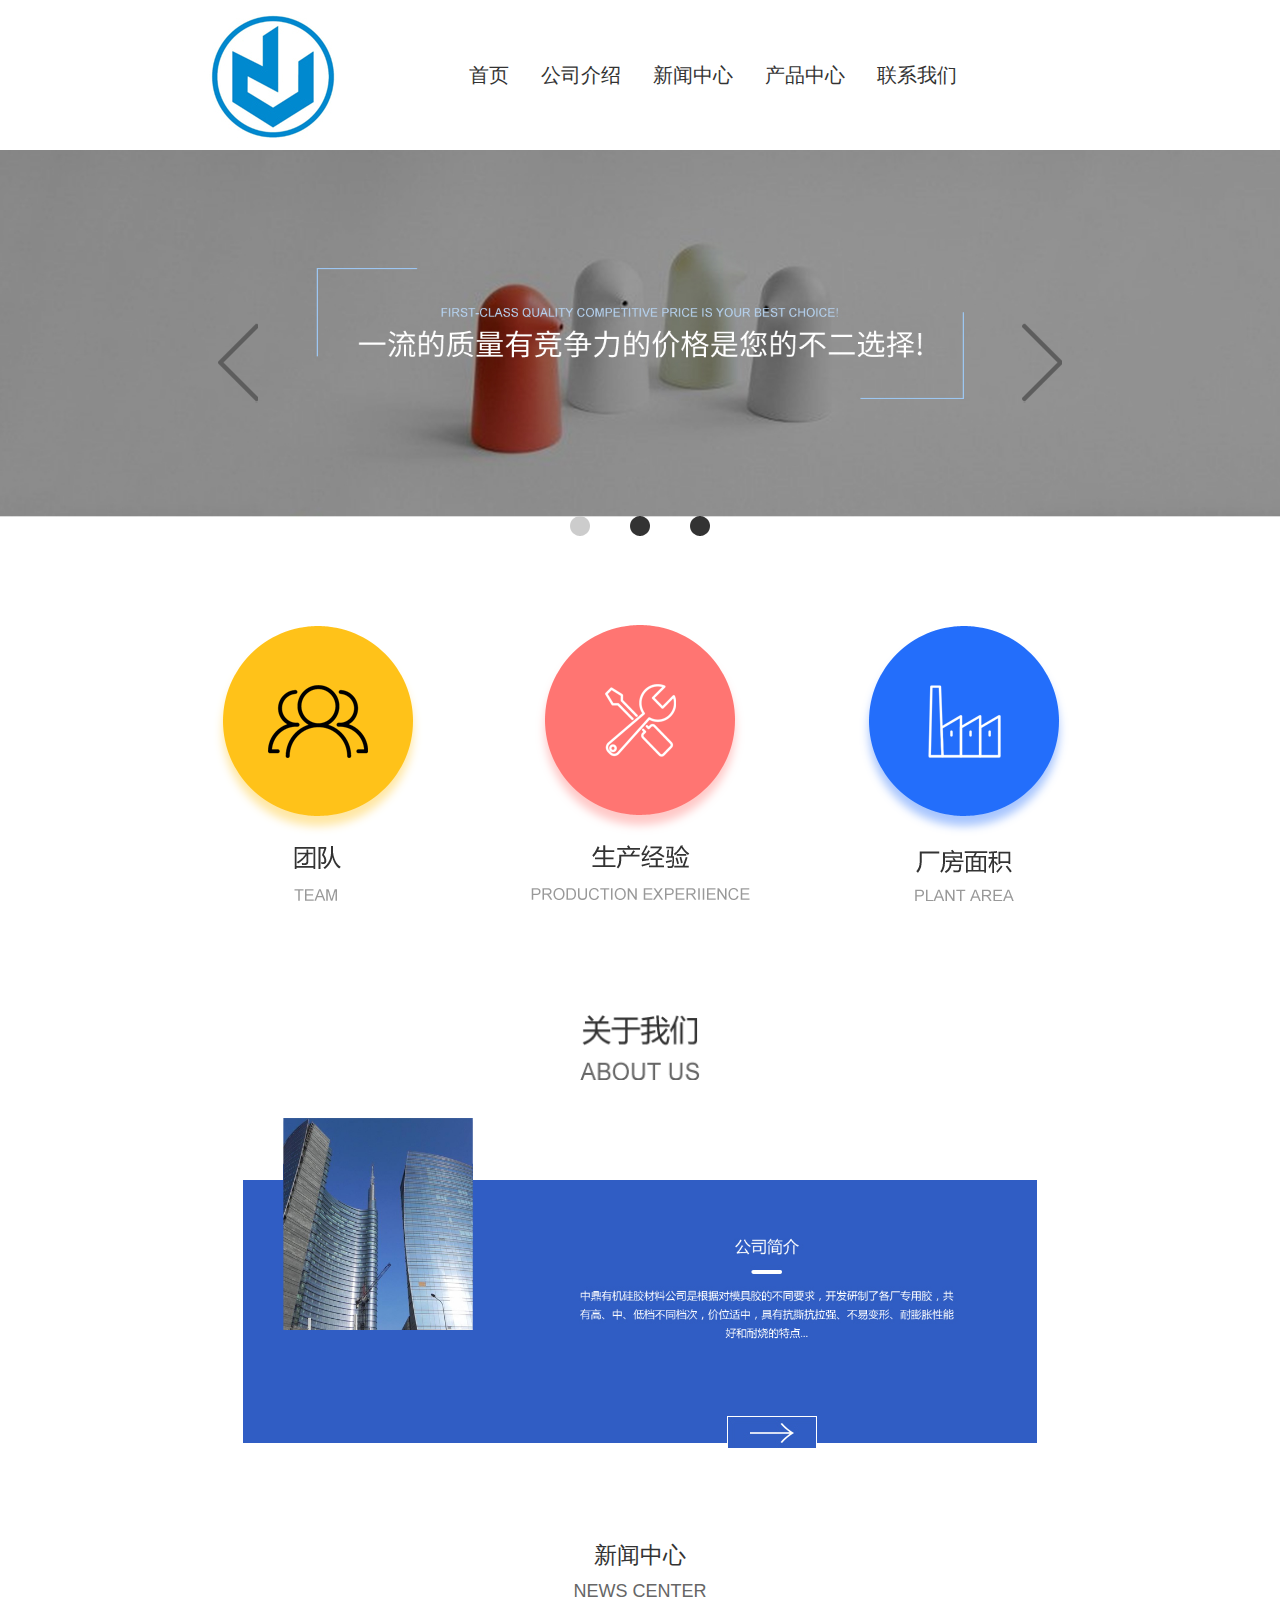
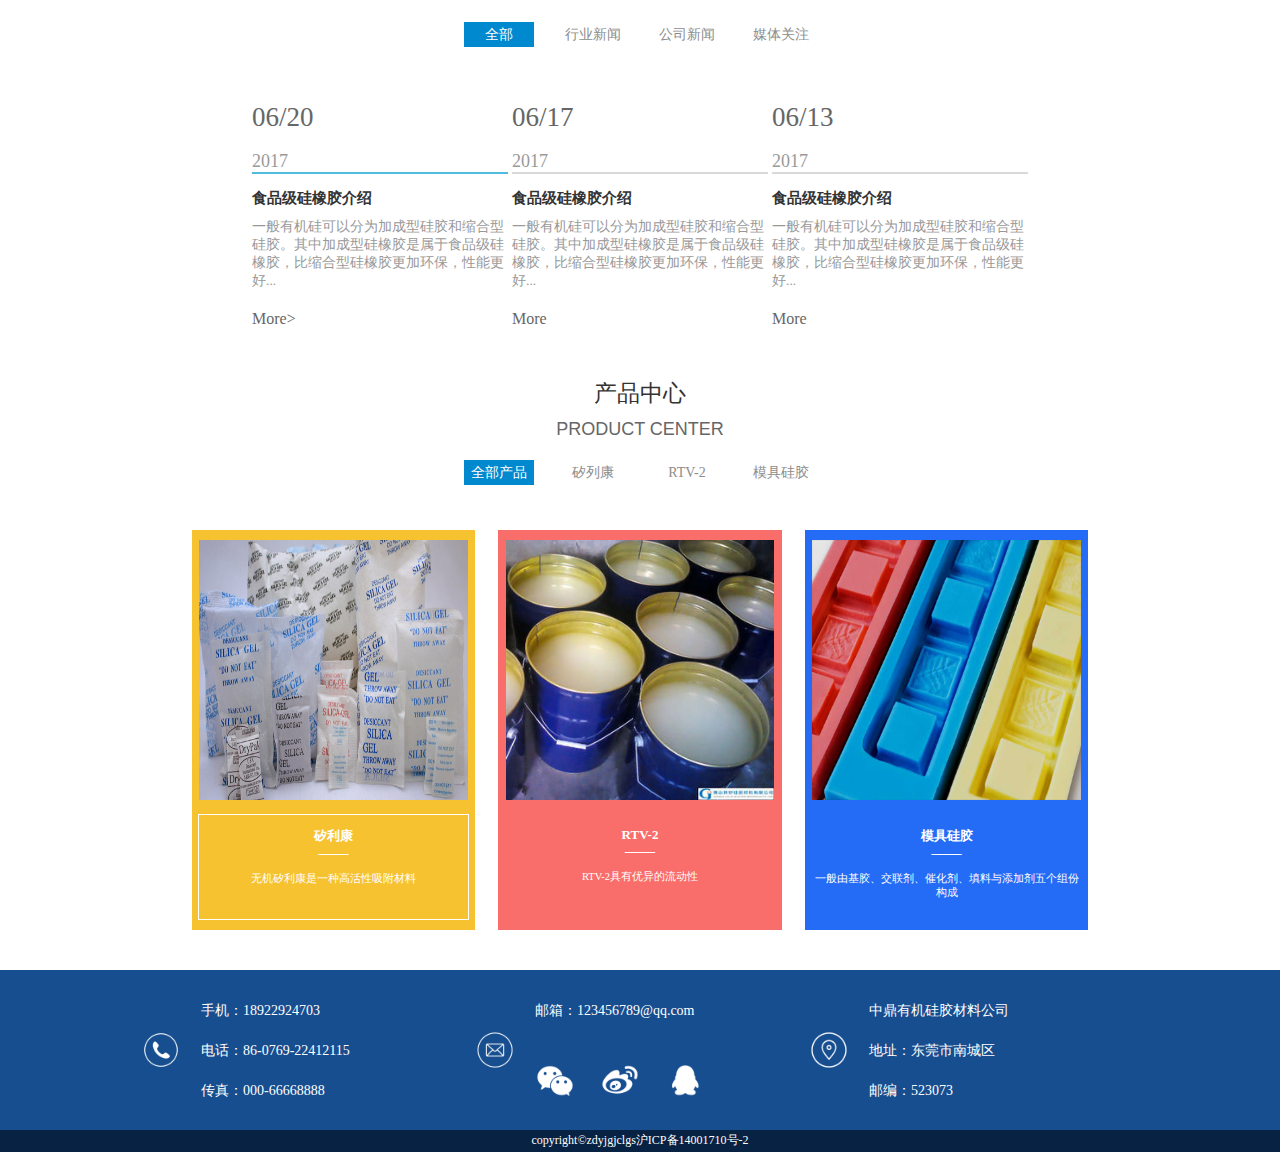
<file: index.html>
<!DOCTYPE html>
<html>
<head>
	<title></title>
	<meta http-equiv="content-type" content="txt/html; charset=utf-8"/>
	<link rel="stylesheet" type="text/css" href="./CSS/header-footer.css">
	<link rel="stylesheet" type="text/css" href="./CSS/css1.css">
	<style type="text/css">
		/**{padding: 0; margin: 0; font-family: "微软雅黑";}
		#img-news{width:100%;height:425px;overflow: hidden; margin: auto; text-align: center; position:relative;}
		#list{  width:100%;margin:0 auto; position:relative;}

		#list li{list-style:none;transition: all 0.6s ease-out; position:absolute; text-align: center; width:100%;margin: auto;}
			 	
			 #list img{width:100%;}
		.p3{
					-webkit-transform:translate(-1200px,0px);
                -moz-transform: translate(-1200px,0px);
                -ms-transform: translate(-1200px,0px);
                -o-transform:translate(-1200px,0px);
                transform:translate(-1200px,0px); z-index:-2; 
              	/*opacity: 0;/透明度* /
                /*transform-origin:0 50%;*/
            		/*}*/
      /*  .p2{ -webkit-transform:translate(0px,0px);
                -moz-transform: translate(0px,0px);
                -ms-transform: translate(0px,0px);
                -o-transform:translate(0px,0px);
                transform:translate(0px,0px); 
                z-index:20;}
		.p1{-webkit-transform:translate(1200px,0px);
                -moz-transform: translate(1200px,0px);
                -ms-transform: translate(1200px,0px);
                -o-transform:translate(1200px,0px);
                transform:translate(1200px,0px);
                z-index: 1;}
              #dot-div{ width:200px;height: 60px; position: absolute;
             top:86%; 	left:0;right: 0; margin:0 auto;z-index: 100;
              }*/
              	/*left:0;right: 0; margin:0 auto;为绝对定位的居中显示*/
           /*   #dot-div a{display: inline-block;width: 20px;height: 20px; background: url("./images/index/dot.png"); margin: 0 18px;}	
            #dot-div .show { background:url("./images/index/dot-later.png");  }
            .btn{ display:block;width:40px;height: 80px;background:url("./images/index/left.png"); position:absolute;z-index:100; top: 0;bottom:0;margin:auto 0; }
            .perv{ left:17%; }
            .next{background: url("./images/index/right.png");right:17%;}
            .center{ width: 100%;height: 290px;}
            .center .center-ul{list-style:none;width:1000px;height:280px;margin:50px auto;text-align:center;}
            .center li{
            		width: 220px; height: 280px;display: inline-block;
            		margin: 0 50px;
            		}
            .about-us .img1{
            	width: 120px;height: 65px;
            	margin: 100px auto;display: block;
            }
	        .about-us .company{
	        	width:62%;height: 310px;margin: 0 auto;
	        	background: url("./images/index/brief.jpg") no-repeat;
	        	background-size: 100%;
	        	position: relative;
	        }
	         .about-us .company .img2{width:24%;
	         	position: absolute; left: 5%;top:-20%;}
	         .arrow1{
	         	display: block; position:absolute; width: 90px; height:33px;background-image:url("./images/index/arrow1.jpg");left:61%;top:76%;
	         }
	         .news { text-align:center;}
	         .news p{font-size: 22.5px;display: block;text-align:center;margin: 0 auto;color:#333333;margin-top: 50px;}
	         .news .font2{font-family: "Arial";font-size: 18px;color: #666666;margin-top: 10px;}
	         .news .news-ul{list-style:none;width:800px;height:50px;margin:20px auto;text-align: center;}

	         .news li{display:inline-block;width:70px;height: 20px;margin: 0px 10px;}
	         .news-ul a{
	         	display:block;width: 100%;height: 25px;line-height: 25px;
	         	text-decoration: none;
	         	color: #8c8c8c;
	         	font-size: 14px;
	         }
	        .news .blue,.news a:hover{*/  /*.blue优秀级比.new a 低,所以用.new .blue*/
	         /*/*	background: #0089cf;
	         	color: #ffffff;
	         }
	        
	         .news-show{width: 20%;height: 200px;display: inline-block;margin: 0 auto; text-align:left;}
	         .news-show .news-top{
	         	text-align:left;border-bottom: 2px solid #d9d9d9;
	         }
	         .news-show .news-top p{ text-align:left;font-size: 27px;
	         	color:#666666;}
	         .news-top span{
	         	font-size: 18px;color:#999999;
	         }
	       .news-show .checked,.news-top:hover{
	         	border-bottom: 2px solid #51bbde;
	         }
	       /*  .Isborder{
	         	height: 6px; background: red;border: none;
	         }*/
	        /* .h4{
	         		font-size: 15px; color: #333333;margin-top: 15px;
	         }
	         .news-show p{
	         	font-size: 13.5px;color: #999999;text-align:left;margin-top: 10px;
	         }
	         .news-show a{margin-top:20px; display:block;width:50px;text-decoration: none;color: #666666;}
	         .box{
	         	width: 70%;height: 410px;margin: 10px auto;
	         }
	          .box1{
	          	width:29%;height:400px;margin:0 1%;background: #246cf6;display:inline-block;
	          	vertical-align: top;/*顶部对齐
	          }
	          .yellow{
	          	background: #f7c230;
	          }
	          .red{background: #f96d6a;}
	         .box1-img{
	         	width: 95%;height: 65%;margin-top: 10px;
	         }
	         .box2{width: 95%;height: 26%;margin:10px auto;color: #ffffff;border: 1px solid rgba(0,0,0,0);/*//*/透明边框*如果不加透明边框，则hover时突然加了边框，多了1px，文本位置会下移。/*/
	         	/*border:1px solid hsla(240,70%,70%,0);*/
	      /*   }
	         .box2 h4{font-size: 13px;margin-top: 12px;}
	         .box2 h5{font-size: 15px;}
	         .box2 p{font-size: 10.5px;color:#ffffff; margin-top: 10px;}
	         .box1 .checked,.box2:hover{
	         	border: 1px solid #ffffff;
	         }*/
	</style>
</head>
<body>
<div id="header">
	</div>
<div id="img-news">
	<ul id="list">
		<li class="p1"><img  src="./images/index/img1.jpg"></li>
		<li class="p2"><img  src="./images/index/img2.jpg"></li>
		<li class="p3"><img  src="./images/index/img3.jpg"></li>
	</ul>

	<a href="javascript:;" class="perv btn"></a>
	<a href="javascript:;" class="next btn"></a>

	<div id="dot-div">
		<a href="#" class="show"></a>
		<a href="javascript:;"></a>
		<a href="javascript:;"></a>
	</div>
</div>

<div class="center">
		<ul class="center-ul">
			<li><a href="javascript:;"><img src="./images/index/team.png"></a></li>
			<li><a href="javascript:;"><img src="./images/index/banshou.png"></a></li>		
			<li><a href="javascript:;"><img src="./images/index/house.png"></a></li>
		</ul>
</div>
<div class="about-us">
	<img  class="img1" src="./images/index/about-us.png">
	<div class="company">
		<img class="img2" src="./images/index/company-img.jpg">
		<a  class="arrow1" href="javascript:;"></a>
	</div>		
</div>
<div class="news">
	<p class="font1">新闻中心</p>
	<p class="font2">NEWS CENTER</p>
	<ul class="news-ul">
		<li><a class="blue" href="javascript:;">全部</a></li>
		<li><a href="javascript:;">行业新闻</a></li>
		<li><a href="javascript:;">公司新闻</a></li>
		<li><a href="javascript:;">媒体关注</a></li>
	</ul>
	
		<div class="news-show">
			<div class="news-top checked">
				<p>06/20</p><br/><span>2017</span>
			<!-- 	<hr class="Isborder"> -->
				
			</div>
			<h4 class="h4">食品级硅橡胶介绍</h4>
			<p>一般有机硅可以分为加成型硅胶和缩合型硅胶。其中加成型硅橡胶是属于食品级硅橡胶，比缩合型硅橡胶更加环保，性能更好...</p>
			<a href="javascript:;">More></a>
		</div>

		<div class="news-show">
			<div class="news-top">
				<p>06/17</p><br/><span>2017</span>
				
			</div>
				<h4 class="h4">食品级硅橡胶介绍</h4>
				<p>一般有机硅可以分为加成型硅胶和缩合型硅胶。其中加成型硅橡胶是属于食品级硅橡胶，比缩合型硅橡胶更加环保，性能更好...</p>
				<a href="javascript:;">More</a>
		</div>
	
		<div class="news-show">
			<div class="news-top">
				<p>06/13</p><br/><span>2017</span>
			
			</div>
				<h4 class="h4">食品级硅橡胶介绍</h4>
				<p>一般有机硅可以分为加成型硅胶和缩合型硅胶。其中加成型硅橡胶是属于食品级硅橡胶，比缩合型硅橡胶更加环保，性能更好...</p>
				<a href="javascript:;">More</a>
		</div>
	
</div>
<div class="news">
	<p class="font1">产品中心</p>
	<p class="font2">PRODUCT CENTER</p>
	<ul class="news-ul">
		<li><a class="blue" href="javascript:;">全部产品</a></li>
		<li><a href="javascript:;">矽列康</a></li>
		<li><a href="javascript:;">RTV-2</a></li>
		<li><a href="javascript:;">模具硅胶</a></li>
	</ul>
	<div  class="box">
		<div class="box1 yellow">
			<img class="box1-img" src="./images/index/3.jpg">
			<div class="box2 checked">	
				<h4>矽利康</h4>
				<h5>——</h5>
				<p>无机矽利康是一种高活性吸附材料</p>
		</div>
		</div>
		<div class="box1 red">
			<img class="box1-img" src="./images/index/2.jpg">
			<div class="box2">	
					<h4>RTV-2</h4>
				<h5>——</h5>
				<p>RTV-2具有优异的流动性</p>
		</div>
		</div>
		<div class="box1">
			<img class="box1-img" src="./images/index/1.jpg">
			<div class="box2">
					<h4>模具硅胶</h4>
				<h5>——</h5>
				<p>一般由基胶、交联剂、催化剂、填料与添加剂五个组份构成</p>
		</div>
		</div>
	</div>	
</div>

<div id="footer"></div>
<script type="text/javascript" src="js/jquery-3.1.1.min.js"></script>
<script type="text/javascript">
    var cArr=['p1','p2','p3'];
    var $a=$("#dot-div a");
    var $next=$(".next");
    var $perv=$(".perv");
    var index=0;
    var timer=setInterval(changeImg,2000);
 		function changeImg(){
 			cArr.push(cArr[0]);
 			cArr.shift();
 			$("li").each(function(i,e){
 				$(e).removeClass().addClass(cArr[i]); 	
 			})
 			index++;
 			if(index>2){index=0}
 				show();
	}
		
		function show(){
			$a.eq(index).addClass("show").siblings().removeClass("show");
		}
			// $a.each(function(){
			// 	$(this).click(function(){
			// 		var myindex=$(this).index();
			// 		var b=myindex-index;
			// 	})
			// })
			$next.click(function(){
				changeImg();
			})
			$perv.click(function(){
				pervImg();
			})
			function pervImg() {
				cArr.unshift(cArr[2]);
				cArr.pop();
				$("li").each(function(i,e){
					$(e).removeClass().addClass(cArr[i]);
				})
				index--;
 			if(index<0){index=2}
				show();
			}
			$("#img-news").mouseover(function(){
				clearInterval(timer);
			})
			$("#img-news").mouseleave(function(){
				timer=setInterval(changeImg,2000);
			})
			
			$(function(){
			$("#header").load("header.html");
			$("#footer").load("footer.html");
				})

</script>
</body>
</html>
</file>
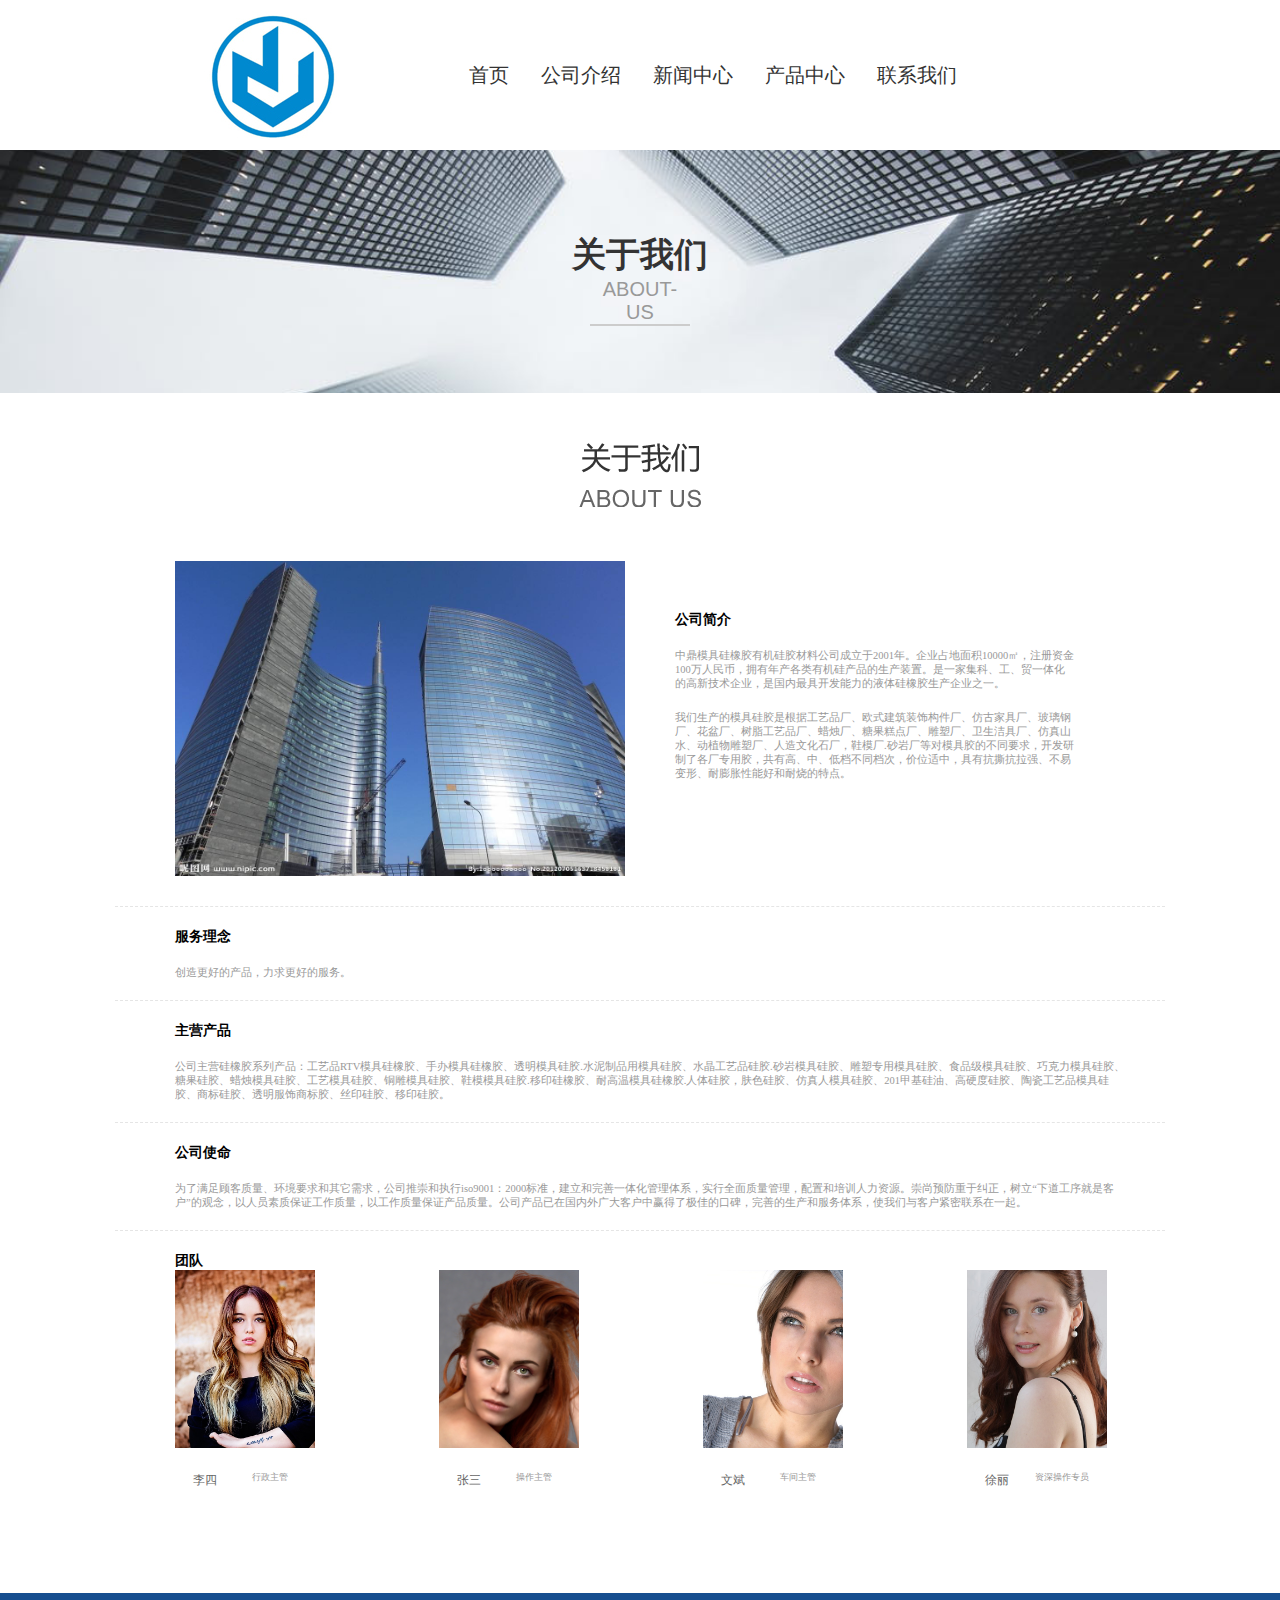
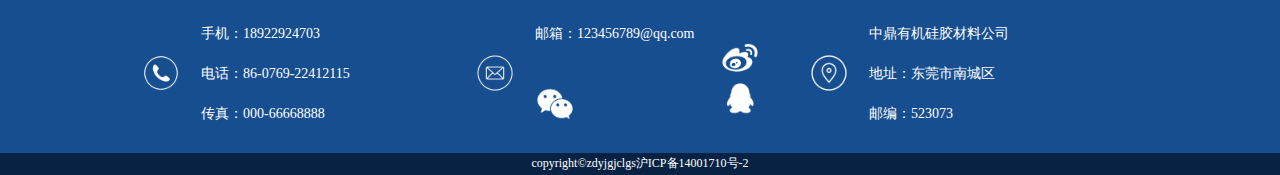
<file: about_us.html>
<!DOCTYPE html>
<html>
<head>
	<title>about-us</title>
	<script type="text/javascript" src="./js/jquery-3.1.1.min.js"></script>
	<link rel="stylesheet" type="text/css" href="./CSS/header-footer.css">
	<style type="text/css">
		.about-us{
			min-width: 1200px; width: 100%;height: 243px;background: url("./images/about-us/about-us.jpg") no-repeat 0 25%;background-size: 100%;position: relative;text-align: center;
		}
		.font{width: 156px;height: 80px;position: absolute;bottom: 0;top: 0;left:0;right:0;margin: auto;}
		.about-us h1{
			font-family: "宋体";font-size: 34px;color: #333333;
		}
		.font p{
			display: block;width: 100px;margin: auto;
			font-family: "Arial";font-size: 20px;color: #999999;
			border-bottom: 2.5px solid #cccccc; 
		}
		.about-us-two{
			width: 1050px;height: 1100px;margin: 50px auto;text-align: center;
		}
		.img2{
			float: left;width: 450px; height: 315px;margin:50px 0 30px 60px; 
		}
		.jianjie{
			float: left;width: 450px; height: 315px;text-align: left;
		}
		 h3{font-size: 13.5px;font-family: "微软雅黑";}

		 .jianjie h3{margin:100px 0 0 50px;}

		 p{font-size: 10.5px; color: #999999;}
		 .about-us-two p{margin:20px 0 0 50px;}
		
		.serve{
			width: 1000px;min-height: 50px; clear: both;text-align: left;margin:20px 0 0 60px;	/*border-top: 2px dashed #e5e5e5;*/
		}

		.serve p{margin:20px 50px 0 0;}
		hr{
			display:block;width:100%; height:1px;border:none;border-top: 1.5px dashed #e5e5e5;margin-top: 20px;
		}
		
		ul{
			list-style: none;
		}
		li{display: inline-block; height: 250px;width: 140px;vertical-align: top;}

		.serve img{
			height: 178px;width: 140px;object-fit: cover;
		}
		.serve li p{

			font-size:8.5px;display:block;width:80px;height:14px;float: right;text-align:center;margin-right:5px;
		}
		.serve .p2{
			font-size: 12px;font-family: "微软雅黑";color: #666666;display:block;width:40px;height:16px;float: left;margin-left:10px;
		}
		
		 /*.serve img:nth-child(n+3):nth-child(-n+4){从img父元素的第三个子元素到第五个子元素
			margin:0 0 0 120px;
		}*/
		li:nth-child(n+2):nth-child(-n+4){
			margin:0 0 0 120px;}
	</style>
</head>
<body>
	<div id="header"></div>
	<div class="about-us">
		<div class="font">
		<h1>关于我们</h1>
		<p>ABOUT-US</p>
		</div>
	</div>
<div class="about-us-two">
	<img  class="img1" src="./images/index/about-us.png">
	
	<div class="company">
		<img class="img2" src="./images/about-us/company-img.jpg">
		<div class="jianjie">
		<h3>公司简介</h3>
		<P>中鼎模具硅橡胶有机硅胶材料公司成立于2001年。企业占地面积10000㎡，注册资金100万人民币，拥有年产各类有机硅产品的生产装置。是一家集科、工、贸一体化的高新技术企业，是国内最具开发能力的液体硅橡胶生产企业之一。</P>

		<p>我们生产的模具硅胶是根据工艺品厂、欧式建筑装饰构件厂、仿古家具厂、玻璃钢厂、花盆厂、树脂工艺品厂、蜡烛厂、糖果糕点厂、雕塑厂、卫生洁具厂、仿真山水、动植物雕塑厂、人造文化石厂，鞋模厂.砂岩厂等对模具胶的不同要求，开发研制了各厂专用胶，共有高、中、低档不同档次，价位适中，具有抗撕抗拉强、不易变形、耐膨胀性能好和耐烧的特点。
				</P>
		</div>
	</div>
	<hr>
	<div class="serve">		
		
	<h3>服务理念</h3>
	<p>创造更好的产品，力求更好的服务。</p>
	</div>
	<hr>
	<div class="serve">
		<h3>主营产品</h3>
		<p>公司主营硅橡胶系列产品：工艺品RTV模具硅橡胶、手办模具硅橡胶、透明模具硅胶.水泥制品用模具硅胶、水晶工艺品硅胶.砂岩模具硅胶、雕塑专用模具硅胶、食品级模具硅胶、巧克力模具硅胶、糖果硅胶、蜡烛模具硅胶、工艺模具硅胶、铜雕模具硅胶、鞋模模具硅胶.移印硅橡胶、耐高温模具硅橡胶.人体硅胶，肤色硅胶、仿真人模具硅胶、201甲基硅油、高硬度硅胶、陶瓷工艺品模具硅胶、商标硅胶、透明服饰商标胶、丝印硅胶、移印硅胶。</p>
	</div>
	<hr>
	<div class="serve">
		<h3>公司使命</h3>
		<p>为了满足顾客质量、环境要求和其它需求，公司推崇和执行iso9001：2000标准，建立和完善一体化管理体系，实行全面质量管理，配置和培训人力资源。崇尚预防重于纠正，树立“下道工序就是客户”的观念，以人员素质保证工作质量，以工作质量保证产品质量。公司产品已在国内外广大客户中赢得了极佳的口碑，完善的生产和服务体系，使我们与客户紧密联系在一起。</p>
	</div>
	<hr>

	<div class="serve">
		<h3>团队</h3>
		<ul>
		<li><img src="./images/about-us/lisi.jpg"><p class="p2">李四</p><p>行政主管</p></li>
		
		<li><img src="./images/about-us/zhangsan.jpg"><p class="p2">张三</p><p>操作主管</p></li>
		<li><img src="./images/about-us/wenbin.jpg"><p class="p2">文斌</p><p>车间主管</p></li>
		<li><img src="./images/about-us/xuli.jpg"><p class="p2">徐丽</p><p>资深操作专员</p></li>
		</ul>
	</div>
</div>

<div class="footer"></div>
	
	<script type="text/javascript">
		$(function(){
			$("#header").load("header.html");
			$(".footer").load("footer.html");
		// alert($(window).width());
		})
	</script>
</body>
</html>
</file>
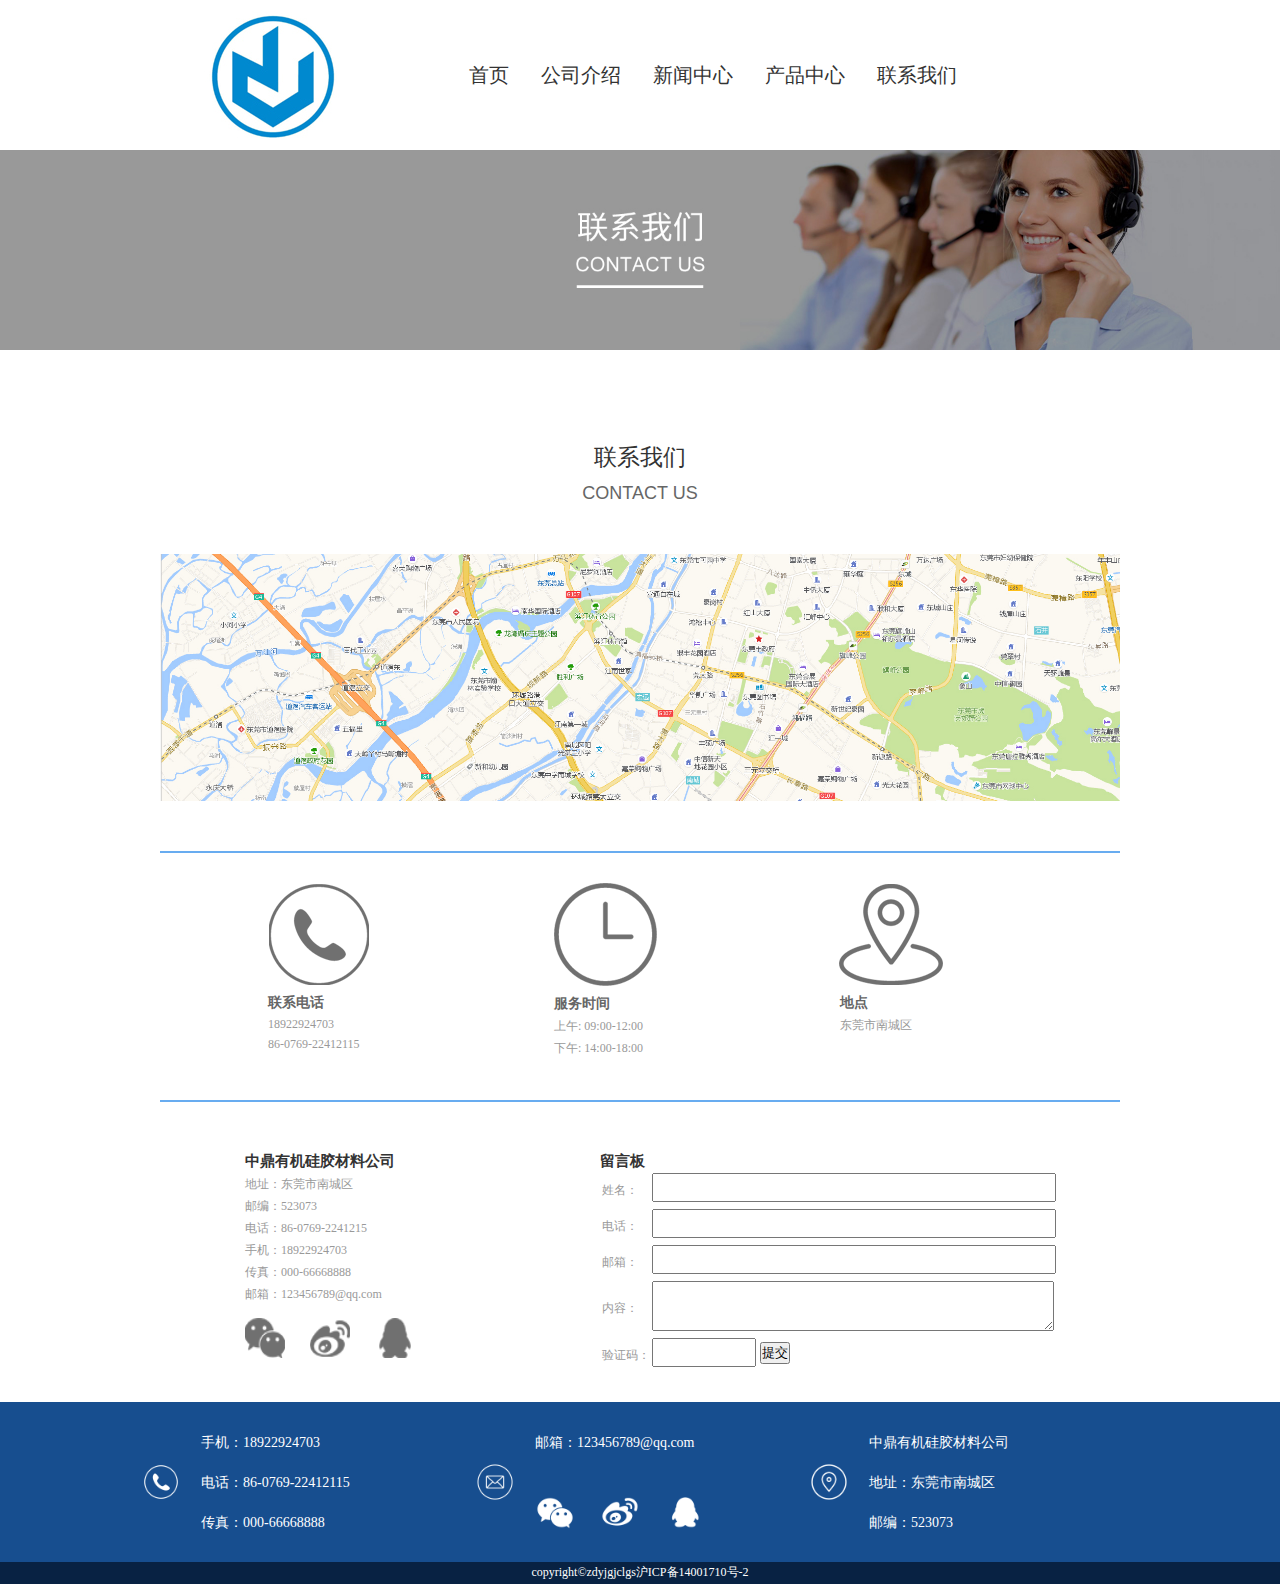
<file: contact-us.html>
<!DOCTYPE html>
<html>
<head>
	<title>contact-us</title>
	<link rel="stylesheet" type="text/css" href="./CSS/css1.css">
	<link rel="stylesheet" type="text/css" href="./CSS/header-footer.css">

	<style type="text/css">
		.contact-img{
		height: 242px;	width: 100%;min-width: 1200px;background: url("./images/contact-us/contact-img.jpg") no-repeat;background-size: 100%;position: relative;
		}
		.map{
			width: 960px;height: 247px;
			margin:50px auto;overflow: hidden;
		}
		.map .map-img{
			width: 100%;
		}
		.contact{
			width: 960px;height: 247px;
			margin:50px auto;border: 2px solid #68acf0;border-width: 2px 0;//上下边框为2px，左右为0
		}
		.contact-box{
			width:254px;height: 247px;float: left;margin: 30px 0 0 32px;
		}
		.contact-box2{
			width: 130px;height: 70px;margin: 0 76px;
		}
		.contact-box2 h3{
			font-size: 13.5px;text-align:left;color: #666666;margin: 5px 0;
		}
		.contact-box2 p,.message p{
			font-size: 12px;text-align: left;color: #999999;margin: 5px 0;
		}
		.message {
			width: 960px;height: 200px;
			margin:50px auto;
		}
		.message .mes-left{
			width: 355px; height: 200px; margin-left: 85px;float: left;
		}
		.message .mes-left li{
			margin-top: 10px; 
					}
		.message .mes-right{
			width: 500px; height: 200px;float: left;
		}
		.message h3{
			font-size: 15px; color: #333333; 
		}
		
		input[type="text"]{
			width: 400px;height: 25px;
		}	
		input[name="code"]{
			width:100px;
		}
		textarea{
			width: 400px;
		}

	</style>
</head>
<body>
	<div class="header"></div>

	<div class="contact-img">
	</div>

	<div class="news">
		<p class="font1">联系我们</p>
	 	<p class="font2">CONTACT US</p>
		<div class="map">
			<img class="map-img" src="./images/contact-us/map.jpg">

		</div>

		<div class="contact">
			<div class="contact-box">
				<img src="./images/contact-us/phone.png">
				<div class="contact-box2">
					<h3>联系电话</h3>
					<p>18922924703</p>
					<p>86-0769-22412115</p>
				</div>
			</div>
			<div class="contact-box">
				<img src="./images/contact-us/time.png">
				<div class="contact-box2">
					<h3>服务时间</h3>
					<p>上午: 09:00-12:00</p>
					<p>下午: 14:00-18:00</p>
				</div>
			</div>
			<div class="contact-box">
				<img src="./images/contact-us/address.png">
				<div class="contact-box2">
					<h3>地点</h3>
					<p>东莞市南城区</p>
				</div>
			</div>
		</div>
	</div>
	<div  class="message">

		<div class="mes-left">
			<h3> 中鼎有机硅胶材料公司</h3>
			<p>地址：东莞市南城区</p>
			<p>邮编：523073</p>
			<p>电话：86-0769-2241215</p>
			<p>手机：18922924703</p>
			<p>传真：000-66668888</p>
			<p>邮箱：123456789@qq.com</p>
			<ul class="img2-ul" >
				<li><img src="./images/footer/Wechat2.png"></li>
				<li><img src="./images/footer/weibo2.png"></li>
				<li><img src="./images/footer/QQ2.png"></li>
			</ul>
		</div>
		<div class="mes-right">
			<h3 class="right-h3">留言板</h3>
			<form name="form1" method="post">
				<table>

			 		<tr>
			 			<td><p>姓名：</td>
			 			<td><input type="text" name="name"></p></td>
			 		</tr>
			 		<tr>
			 			<td><p>电话：</td>
			 			<td><input type="text" name="phone"></p></td>
			 		</tr>
			 		<tr>
			 			<td><p>邮箱：</td>
			 			<td><input type="text" name="E-mail" ></p></td>
			 		<tr>
			 			<td><p>内容：</td>
			 			<td><textarea rows="3" cols="19" style="display: inline; vertical-align: middle;"></textarea></p></td>
			 		</tr>
			 		<tr>
						<td><p>验证码：</td>
						<td><input type="text" name="code" class="code"> <input type="submit" name="btn" value="提交"></p></td>
					</tr>
				</table>
			</form>
		</div>
	</div>
	<div class="footer"></div>

	<script type="text/javascript" src="js/jquery-3.1.1.min.js"></script>
<script type="text/javascript">

$(function(){
	$(".header").load("header.html");
	$(".footer").load("footer.html");
	})

</script>
</body>
</html>
</file>
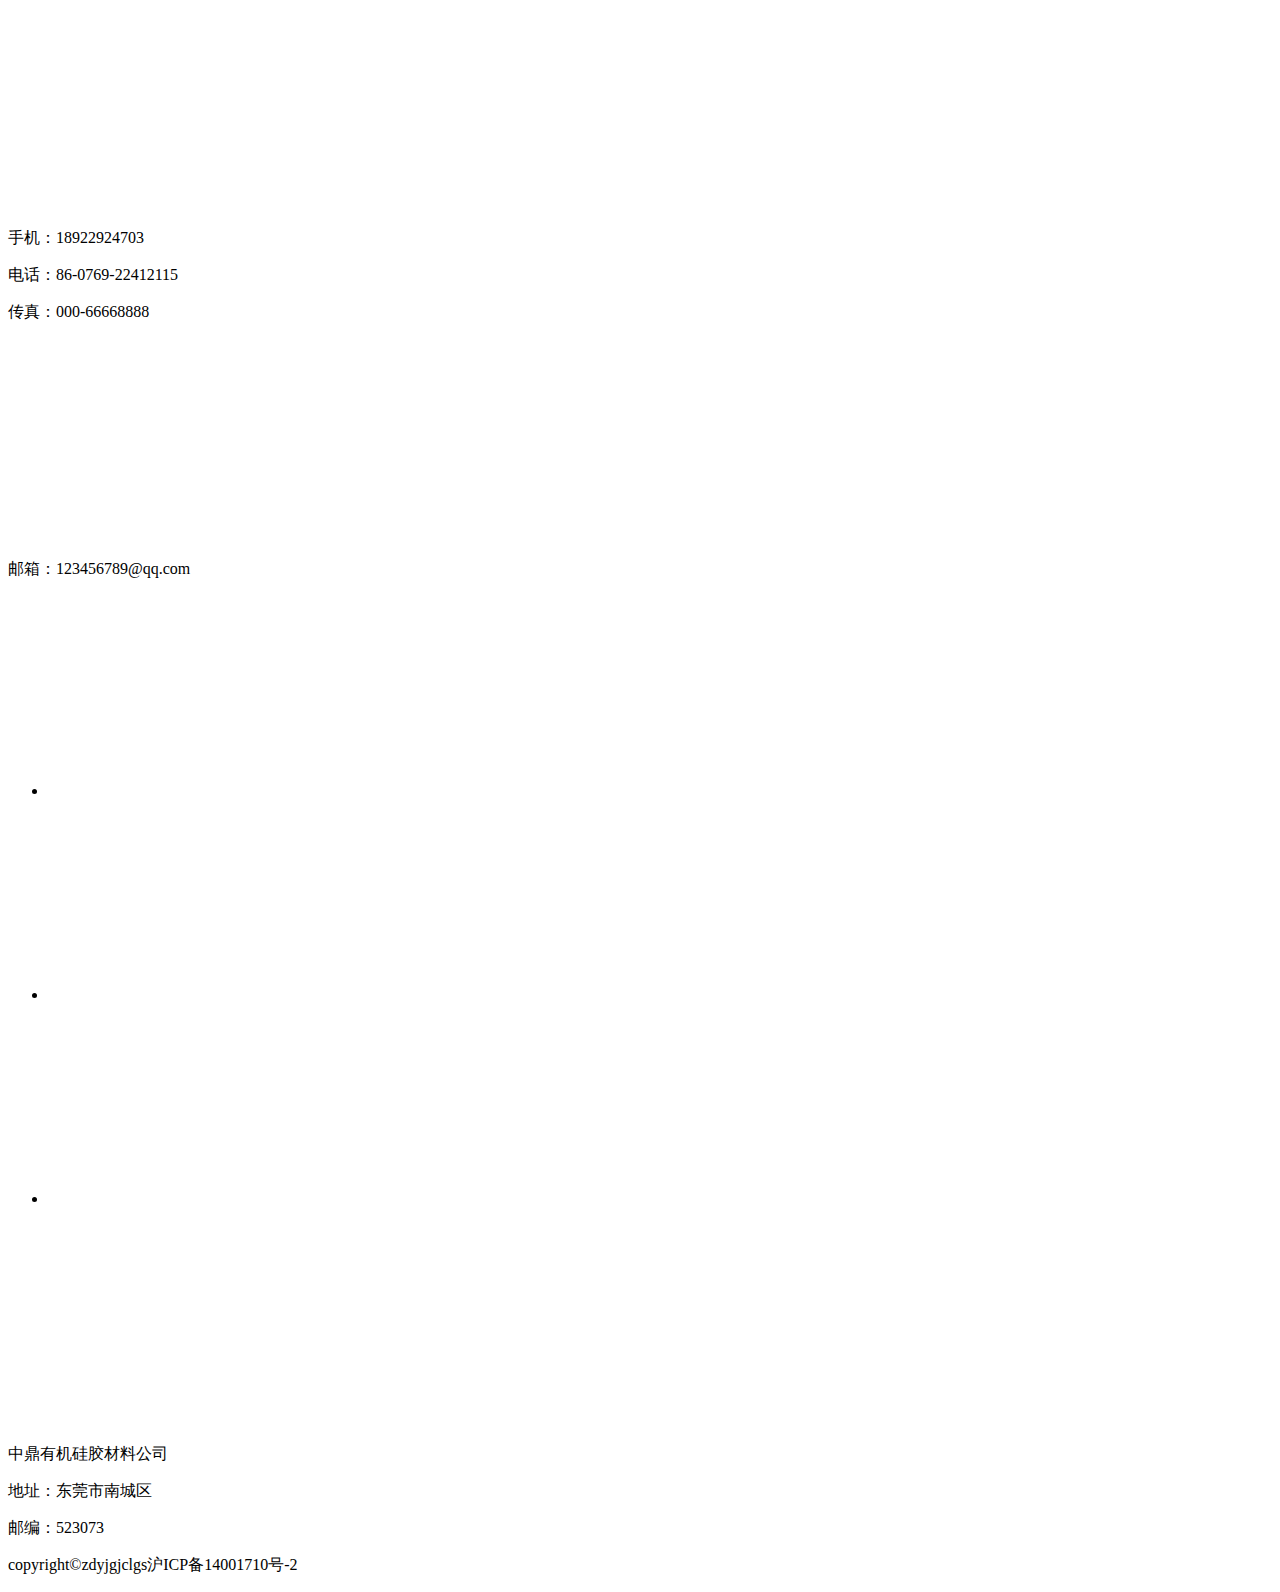
<file: footer.html>
<!DOCTYPE html>
<html>
<head>
	<title></title>
	<!-- <link rel="stylesheet" type="text/css" href="./CSS/footer.css"> -->
<!-- 
	<style type="text/css">
		*{margin: 0; padding: 0; font-family: "微软雅黑"; }
		#footer{height: 180px;width: 100%;background: #174e8f;text-align: center;position: absolute;bottom: 0;}
		.box{width: 330px;height: 160px;display:inline-block;vertical-align:top;line-height: 160px;position: relative;}
		.img1{display: block;float: left;width: 40px;height: 40px;position: absolute;top: 0;bottom: 0;margin: auto;
			}
			.box2{
				width: 250px;height: 160px;float:right;margin-right: 20px;
			}
		p{ display:block;height:10px;line-height: 10px;width: 250px;text-align: left;font-size: 14px;color: #ffffff;}
		.p1{margin-top:36px;}
		.p2{margin-top: 30px;}
		.img2-ul{ list-style:none;width: 250px;height: 40px;float: left;}
		 
		li{ width:40px;height:40px;float: left;margin:45px 25px 0 0;}

		
			li img{
			 width:40px;height:40px;float: left;
			}
		.bottom-box{
			width: 100%;height: 22px; position: absolute;bottom: 0px;left: 0;background: #082243;
		}
		.bottom-box p{display:inline-block;height: 10px;line-height: 10px;font-size: 12px;}

	</style> -->
</head>
<body>
<div id="footer">
	<div class="box-one">
		<img  class="img-one" src="./images/footer/phone.png">
		<div class="box-two">
		<p class="p-one">手机：18922924703</p>
		<p class="p-two">电话：86-0769-22412115</p>
		<p class="p-two">传真：000-66668888</p>
		</div>
	</div>
	<div class="box-one">
		<img class="img-one" src="./images/footer/E-mail.png">
		<div class="box-two">
		<p class="p-one">邮箱：123456789@qq.com</p>
		<ul class="img2-ul" >
		<li><img src="./images/footer/Wechat.png"></li>
		<li><img src="./images/footer/weibo.png"></li>
		<li><img src="./images/footer/QQ.png"></li>
		</ul>
	</div>
	</div>
	<div class="box-one">
		<img  class="img-one" src="./images/footer/address.png">
		<div class="box-two">
		<p class="p-one">中鼎有机硅胶材料公司</p>
		<p class="p-two">地址：东莞市南城区</p>
		<p class="p-two">邮编：523073</p>
		</div>
	</div>
	<div class="bottom-box">
		<p class="">copyright©zdyjgjclgs沪ICP备14001710号-2</p>
	</div>
</div>
</body>
</html>
</file>
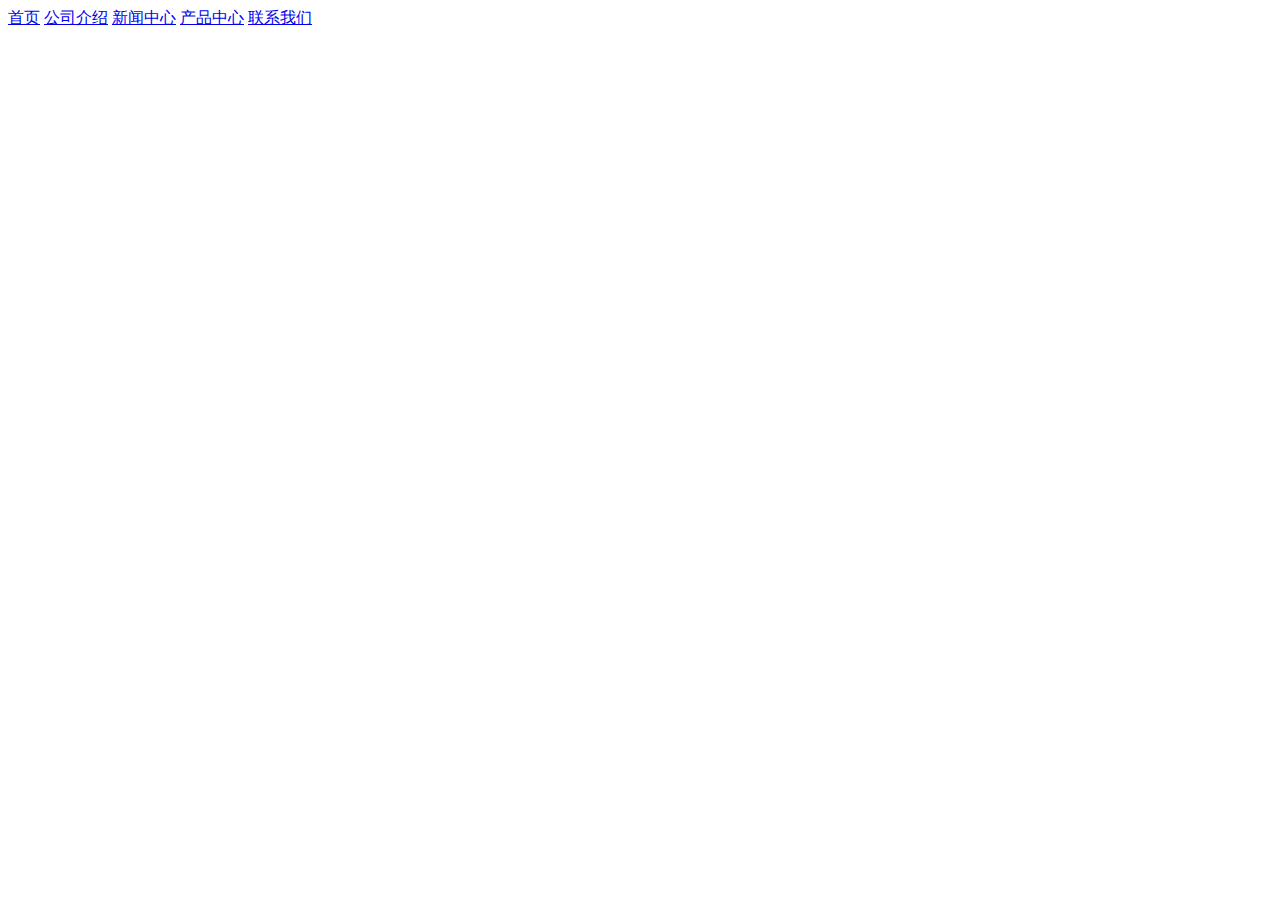
<file: header.html>
<!DOCTYPE html>
<html>
<head>
	<title>header.html</title>
</head>
<body>
	<div class="header">
	<div class="top-right">	
	</div>
		<div class="top-left">
			<a href="./index.html"  >首页</a>
			<a href="./about_us.html">公司介绍</a>
			<a href="./news.html">新闻中心</a>
			<a href="./product.html">产品中心</a>
			<a href="./contact-us.html">联系我们</a>	
		</div>

</div>
<!-- <script type="text/javascript">
	// $(document).ready(function(){

	// })
	$(function(){
				$(".top-left a ").first().addClass("checked");
				$(".top-left a ").each(function(i,e){
					$(e).click(function(){
						$(e).addClass("checked").siblings().removeClass("checked");
					})
				})
			})

				// })

				// $(".news a").first().addClass("checked");
				// $(".xx a")获取哪个 类 的 a，那么便优先操作哪个的 checked,
				// addclass是add (.xx checked) 

			
</script> -->
</body>
</html>
</file>
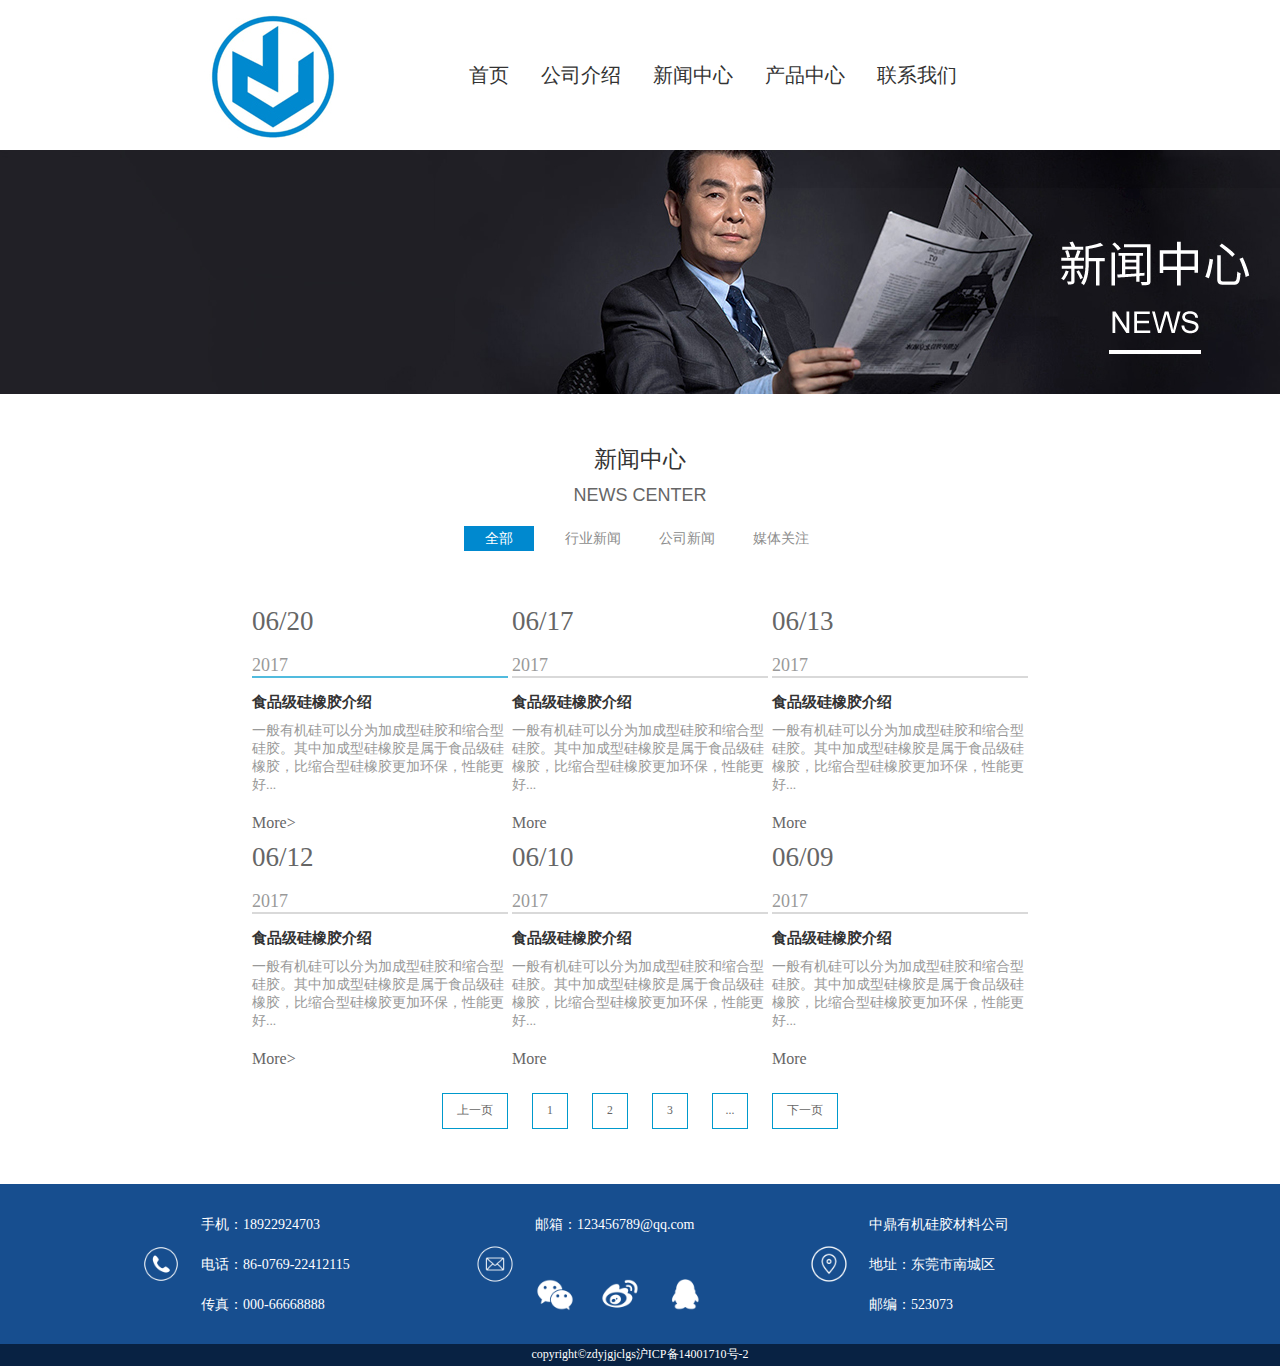
<file: news - 副本.html>
<!DOCTYPE html>
<html>
<head>
	<title>news</title>
	<link rel="stylesheet" type="text/css" href="./CSS/css1.css">
	<link rel="stylesheet" type="text/css" href="./CSS/header-footer.css">

	<!-- <style type="text/css">
	 .news-img{
	 	height: 244px;width: 100%;min-width: 1200px;background: url("./images/news/news-center.jpg");
	 } 
	 .page{
	 	list-style: none ; text-align: center;
	 }
	 .page li{

	 	display: inline-block; vertical-align: top;
	 	border: 1px solid #0099cc;width: 34px; height: 34px;line-height:34px;font-size: 11.7px;color: #666666;margin:25px 10px;
	 }
	 .page li:first-child, .page li:last-child{
	 	width: 64px;
	 }
	 .li-click{
	 	background: #59b2e0; border: none;
	 }
	 .div{
	 	height: 80px;
	 }
	 .page .left{ float: left; width: 64px;}
	 .page .right{ float:right; }
	.new-news .news-p1{
	 	font-size:12px;color: #999999;
	 }
	</style> -->

</head>
<body>
	<div id="header"></div>
	<div class="news-img"></div>

	<div class="news">
	<p class="font1">新闻中心</p>
	<p class="font2">NEWS CENTER</p>
	<ul class="news-ul">
		<li><a href="javascript:;">全部</a></li>
		<li><a href="javascript:;">行业新闻</a></li>
		<li><a href="javascript:;">公司新闻</a></li>
		<li><a href="javascript:;">媒体关注</a></li>
	</ul>
	<div class="news-bigbox">
	<div class="news-box">
		<div class="news-show">
			<div class="news-top checked">
				<p>06/20</p><br/><span>2017</span>
			<!-- 	<hr class="Isborder"> -->
				
			</div>

			<h4 class="h4">食品级硅橡胶介绍</h4>
			<p>一般有机硅可以分为加成型硅胶和缩合型硅胶。其中加成型硅橡胶是属于食品级硅橡胶，比缩合型硅橡胶更加环保，性能更好...</p>
			<a href="javascript:;">More></a>
		</div>
		
		<div class="news-show">
			<div class="news-top">
				<p>06/17</p><br/><span>2017</span>
				
			</div>
				<h4 class="h4">食品级硅橡胶介绍</h4>
				<p>一般有机硅可以分为加成型硅胶和缩合型硅胶。其中加成型硅橡胶是属于食品级硅橡胶，比缩合型硅橡胶更加环保，性能更好...</p>
				<a href="javascript:;">More</a>
		</div>
	
		<div class="news-show">
			<div class="news-top">
				<p>06/13</p><br/><span>2017</span>
			
			</div>
				<h4 class="h4">食品级硅橡胶介绍</h4>
				<p>一般有机硅可以分为加成型硅胶和缩合型硅胶。其中加成型硅橡胶是属于食品级硅橡胶，比缩合型硅橡胶更加环保，性能更好...</p>
				<a href="javascript:;">More</a>
			</div>

		</div>
		<div class="news-box">
		<div class="news-show">
			<div class="news-top">
				<p>06/12</p><br/><span>2017</span>
			<!-- 	<hr class="Isborder"> -->
				
			</div>
			<h4 class="h4">食品级硅橡胶介绍</h4>
			<p>一般有机硅可以分为加成型硅胶和缩合型硅胶。其中加成型硅橡胶是属于食品级硅橡胶，比缩合型硅橡胶更加环保，性能更好...</p>
			<a href="javascript:;">More></a>
		</div>

		<div class="news-show">
			<div class="news-top">
				<p>06/10</p><br/><span>2017</span>
				
			</div>
				<h4 class="h4">食品级硅橡胶介绍</h4>
				<p>一般有机硅可以分为加成型硅胶和缩合型硅胶。其中加成型硅橡胶是属于食品级硅橡胶，比缩合型硅橡胶更加环保，性能更好...</p>
				<a href="javascript:;">More</a>
		</div>
	
		<div class="news-show">
			<div class="news-top">
				<p>06/09</p><br/><span>2017</span>
			
			</div>
				<h4 class="h4">食品级硅橡胶介绍</h4>
				<p>一般有机硅可以分为加成型硅胶和缩合型硅胶。其中加成型硅橡胶是属于食品级硅橡胶，比缩合型硅橡胶更加环保，性能更好...</p>
				<a href="javascript:;">More</a>
		</div>
	</div>
	<div class="paging">
	<ul class="page">
		<li>上一页</li>
		<li>1</li>
		<li>2</li>
		<li>3</li>
		<li>...</li>
		<li>下一页</li>
	</ul>
	</div>
</div>
</div>

<div id="footer"></div>
<script type="text/javascript" src="js/jquery-3.1.1.min.js"></script>
<script type="text/javascript">
	

	// var $a=$(".news-ul a");
	
		$(".news-ul a:eq(1)").click(function(){
			
			$(".news-bigbox").load("news-details.html");
		
		})
$(function(){
		$("#header").load("header.html");
		$("#footer").load("footer.html");
	})
	$(function(){
				// $(".news-ul a ").addClass("blue");
				// $(".news-ul a ").each(function(i,e){
				// 	$(e).click(function(){

				// 		$(e)addClass("blue").siblings().removeClass("blue");上面获取的 .news-ul a 中,
																	//  a为<li><a></li><li><a></li>
																	// 所以此时的a与a之间并不是兄弟节点,用siblings()无法得到相应的节点
				// 	})
				// })

				$(".news-ul a ").first().addClass("blue");
				$(".news-ul a ").each(function(i,e){
					$(e).click(function(){

						// 在用$(".news-ul li ").each(function(i,e)的情况下可以用下面的方法
						// $(e).children().addClass("blue");
						// $(e).siblings().children("a").removeClass("blue");

						 $(e).addClass("blue").parent("li").siblings().children("a").removeClass("blue");
						 //li 中只有一个a, 所以 用children()也可以;
						 // 这句话的意思是 点击的 a 添加 blue,并且父节点的兄弟节点(li)的子节点a删除  类blue;
					})
				})
			})

				// })

				// $(".news a").first().addClass("checked");
				// $(".xx a")获取哪个 类 的 a，那么便优先操作哪个的 checked,
				// addclass是add (.xx checked) 
</script>
</body>
</html>
</file>
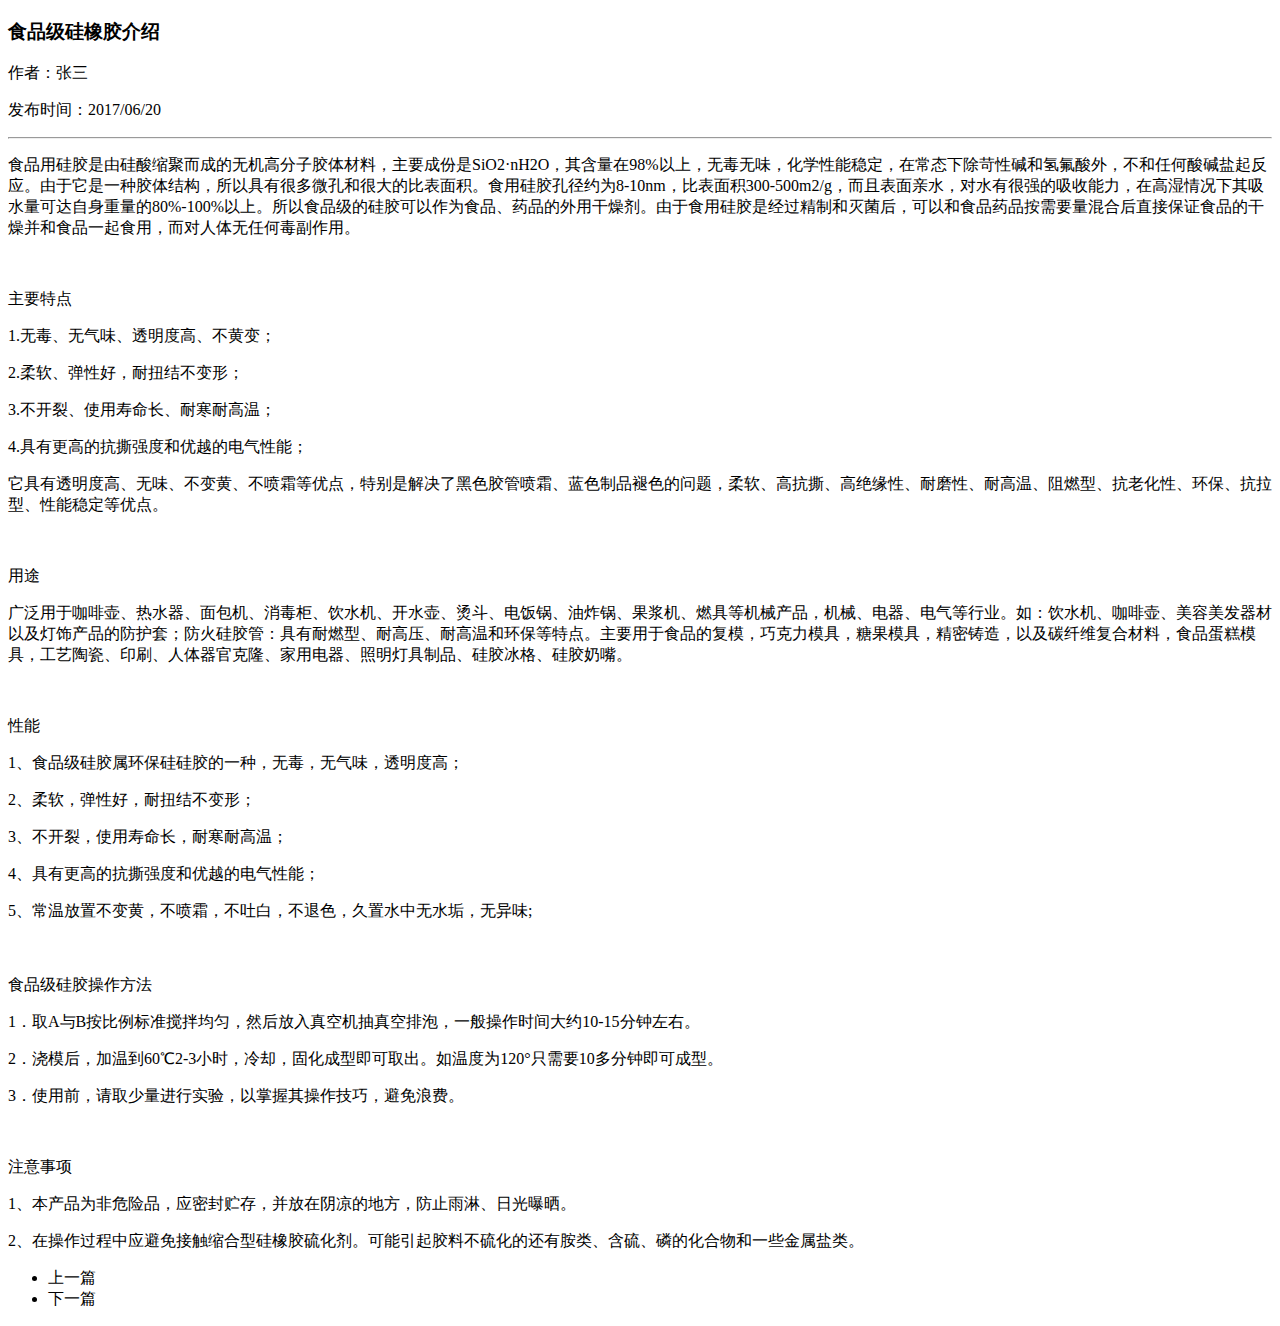
<file: news-details.html>
<!DOCTYPE html>
<html>
<head>
	<title>news-details</title>
	<!-- <link rel="stylesheet" type="text/css" href="./CSS/css1.css"> -->
</head>
<body>
<div class="new-news">
	<h3>食品级硅橡胶介绍</h3>
	<p class="news-p1">作者：张三</p>
	<p class="news-p1">发布时间：2017/06/20</p>
	<hr>
	<p>食品用硅胶是由硅酸缩聚而成的无机高分子胶体材料，主要成份是SiO2·nH2O，其含量在98%以上，无毒无味，化学性能稳定，在常态下除苛性碱和氢氟酸外，不和任何酸碱盐起反应。由于它是一种胶体结构，所以具有很多微孔和很大的比表面积。食用硅胶孔径约为8-10nm，比表面积300-500m2/g，而且表面亲水，对水有很强的吸收能力，在高湿情况下其吸水量可达自身重量的80%-100%以上。所以食品级的硅胶可以作为食品、药品的外用干燥剂。由于食用硅胶是经过精制和灭菌后，可以和食品药品按需要量混合后直接保证食品的干燥并和食品一起食用，而对人体无任何毒副作用。</p>

<br/>
<p>主要特点</p>
<p>1.无毒、无气味、透明度高、不黄变；</p>
<p>2.柔软、弹性好，耐扭结不变形；</p>
<p>3.不开裂、使用寿命长、耐寒耐高温；</p>
<p>4.具有更高的抗撕强度和优越的电气性能；　</p>
<p>它具有透明度高、无味、不变黄、不喷霜等优点，特别是解决了黑色胶管喷霜、蓝色制品褪色的问题，柔软、高抗撕、高绝缘性、耐磨性、耐高温、阻燃型、抗老化性、环保、抗拉型、性能稳定等优点。
</p>
<br/>

<p>用途</p>
<p>广泛用于咖啡壶、热水器、面包机、消毒柜、饮水机、开水壶、烫斗、电饭锅、油炸锅、果浆机、燃具等机械产品，机械、电器、电气等行业。如：饮水机、咖啡壶、美容美发器材以及灯饰产品的防护套；防火硅胶管：具有耐燃型、耐高压、耐高温和环保等特点。主要用于食品的复模，巧克力模具，糖果模具，精密铸造，以及碳纤维复合材料，食品蛋糕模具，工艺陶瓷、印刷、人体器官克隆、家用电器、照明灯具制品、硅胶冰格、硅胶奶嘴。</p>

<br/>
<p>性能</p>
<p>1、食品级硅胶属环保硅硅胶的一种，无毒，无气味，透明度高；</p>
<p>2、柔软，弹性好，耐扭结不变形；</p>
<p>3、不开裂，使用寿命长，耐寒耐高温；</p>
<p>4、具有更高的抗撕强度和优越的电气性能；</p>
<p>5、常温放置不变黄，不喷霜，不吐白，不退色，久置水中无水垢，无异味;</p>　

<br/>

<p>食品级硅胶操作方法</p>
<p>1．取A与B按比例标准搅拌均匀，然后放入真空机抽真空排泡，一般操作时间大约10-15分钟左右。</p>
<p>2．浇模后，加温到60℃2-3小时，冷却，固化成型即可取出。如温度为120°只需要10多分钟即可成型。</p>
<p>3．使用前，请取少量进行实验，以掌握其操作技巧，避免浪费。</p>

<br/>
<p>注意事项</p>
<p>1、本产品为非危险品，应密封贮存，并放在阴凉的地方，防止雨淋、日光曝晒。</p>
<p>2、在操作过程中应避免接触缩合型硅橡胶硫化剂。可能引起胶料不硫化的还有胺类、含硫、磷的化合物和一些金属盐类。</p>

	<div class="div">
		<ul class="page">
			<li class="left">上一篇</li>
			<li class="right">下一篇</li>
		</ul>
	</div>
</div>

</body>
</html>
</file>
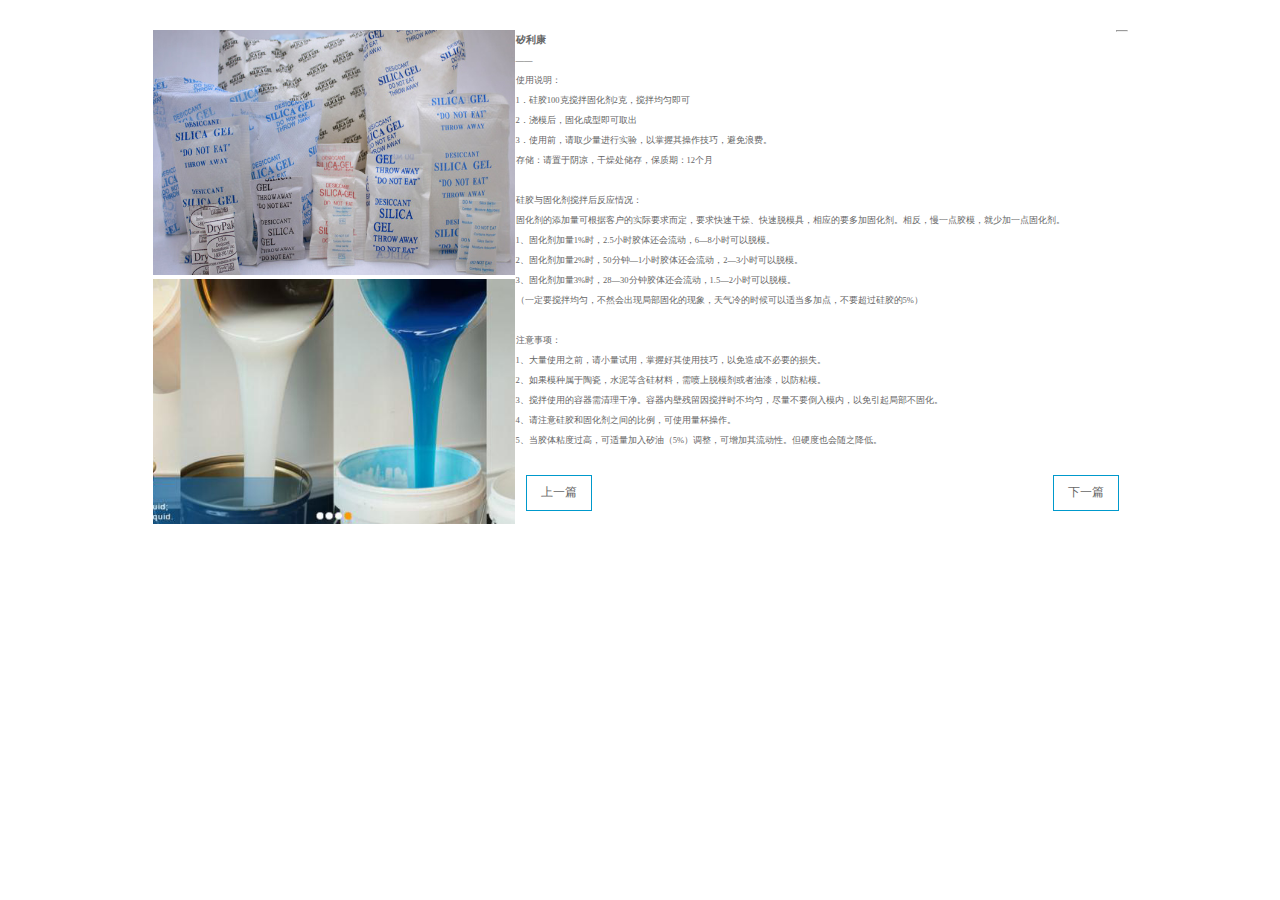
<file: pro-details.html>
<!DOCTYPE html>
<html>
<head>
	<title>product-details</title>
	<link rel="stylesheet" type="text/css" href="./CSS/css1.css">
</head>
<body>
<div class="new-news">
	<div class="left-img">
		<img class="img-top" src="./images/product/product2.jpg">
		<img class="img-bottom" src="./images/product/product3.jpg">
	</div>

	<div class="right-font">
		<h3>矽利康</h3>
		<p>——</p>
		<p>使用说明：</p>
 		<p>1．硅胶100克搅拌固化剂2克，搅拌均匀即可</p>
 		<p>2．浇模后，固化成型即可取出</p>
 		<p>3．使用前，请取少量进行实验，以掌握其操作技巧，避免浪费。</p>
		<p>存储：请置于阴凉，干燥处储存，保质期：12个月</p>
		<br/>
		<p>硅胶与固化剂搅拌后反应情况：
		<p>固化剂的添加量可根据客户的实际要求而定，要求快速干燥、快速脱模具，相应的要多加固化剂。相反，慢一点胶模，就少加一点固化剂。</p>
		<p>1、固化剂加量1%时，2.5小时胶体还会流动，6—8小时可以脱模。</p>
		<p>2、固化剂加量2%时，50分钟—1小时胶体还会流动，2—3小时可以脱模。</p>
		<p>3、固化剂加量3%时，28—30分钟胶体还会流动，1.5—2小时可以脱模。</p>
		<p>（一定要搅拌均匀，不然会出现局部固化的现象，天气冷的时候可以适当多加点，不要超过硅胶的5%）</p><br>

		<p>注意事项：</p>
		<p>1、大量使用之前，请小量试用，掌握好其使用技巧，以免造成不必要的损失。</p>
		<p>2、如果模种属于陶瓷，水泥等含硅材料，需喷上脱模剂或者油漆，以防粘模。</p>
		<p>3、搅拌使用的容器需清理干净。容器内壁残留因搅拌时不均匀，尽量不要倒入模内，以免引起局部不固化。</p>
		<p>4、请注意硅胶和固化剂之间的比例，可使用量杯操作。</p>
		<p>5、当胶体粘度过高，可适量加入矽油（5%）调整，可增加其流动性。但硬度也会随之降低。</p>

	</div>
	<hr>
	<div class="div">
		<ul class="page">
			<li class="left">上一篇</li>
			<li class="right">下一篇</li>
		</ul>
	</div>
</div>

</body>
</html>
</file>
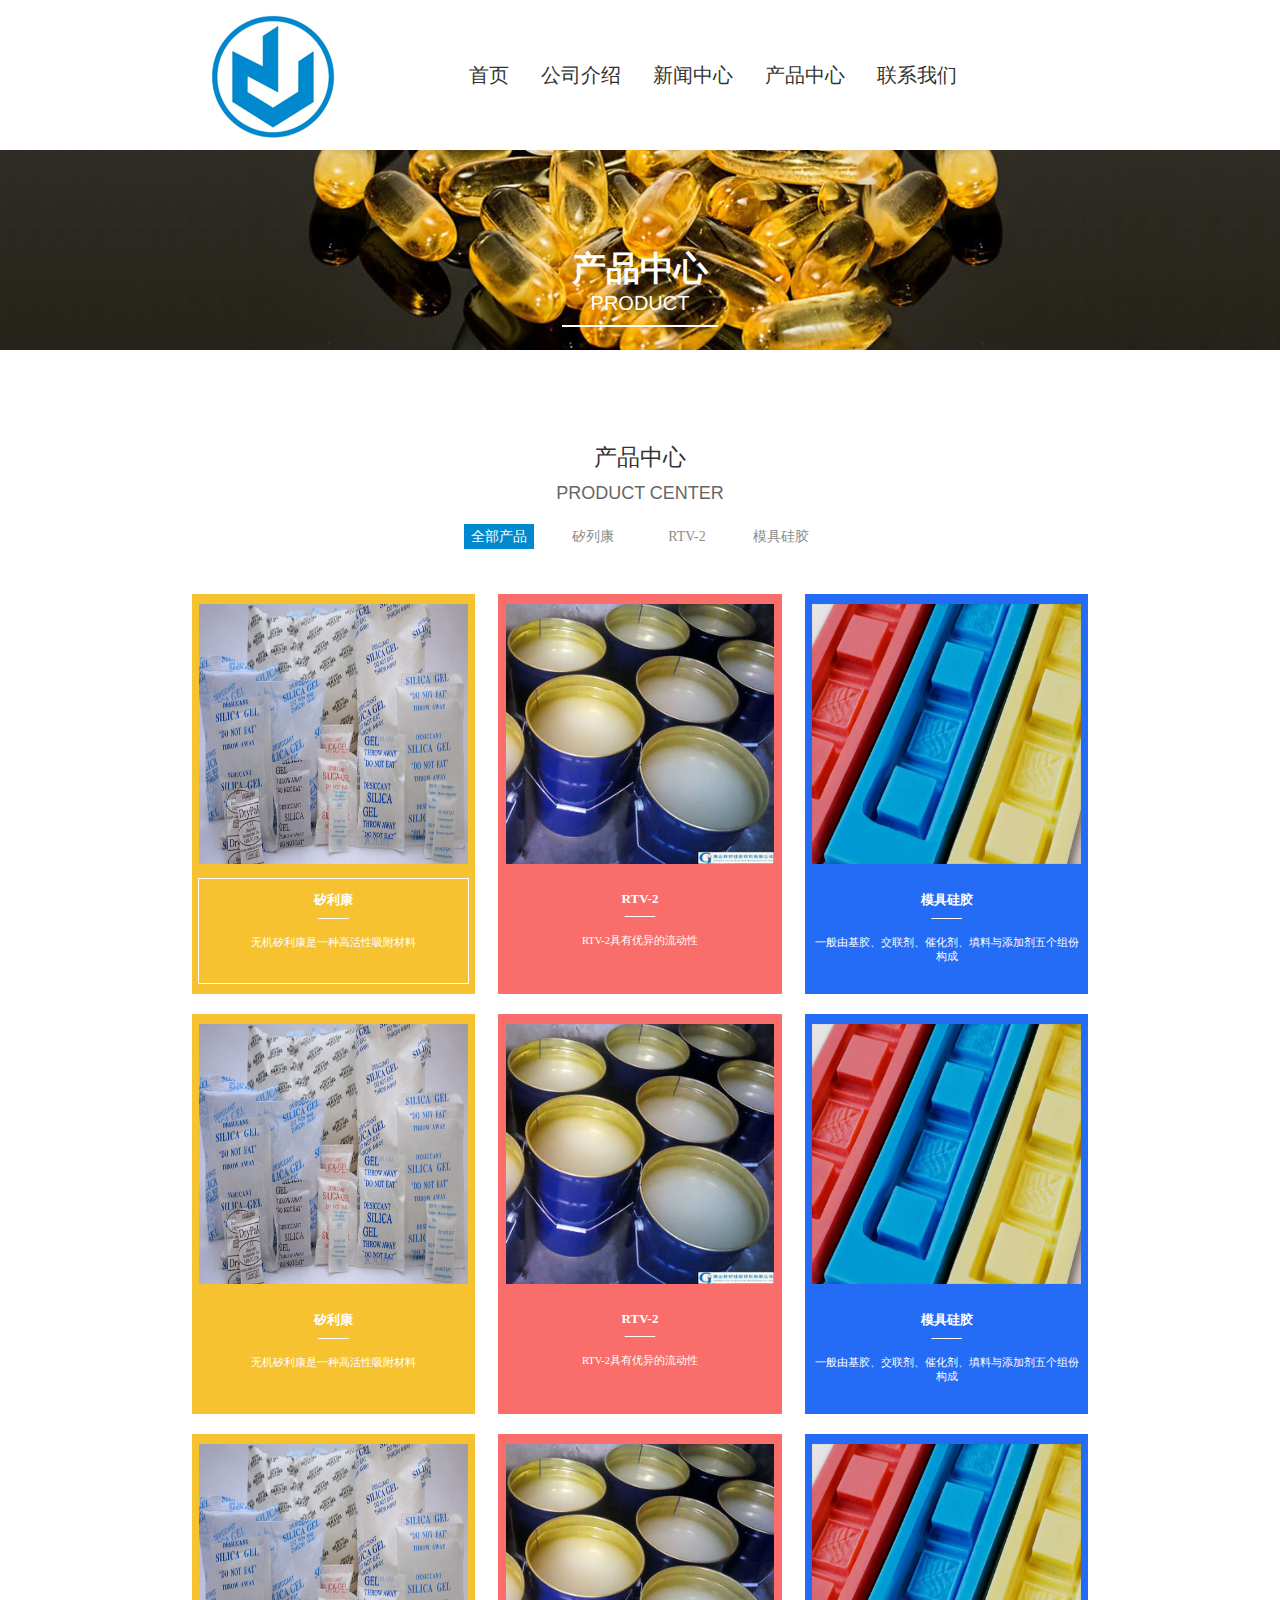
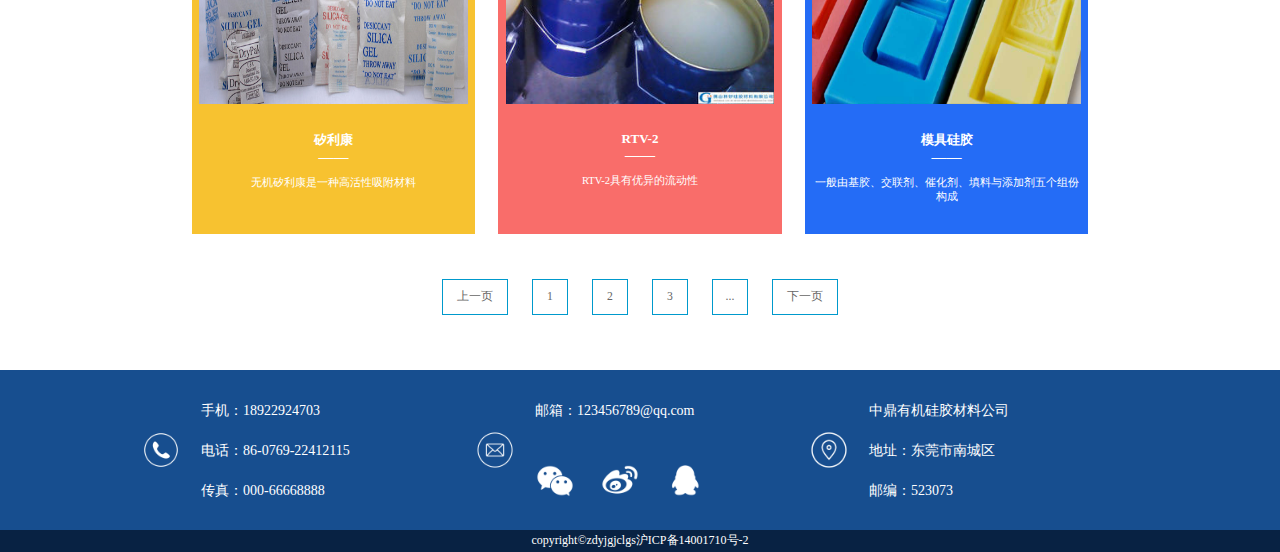
<file: product.html>
<!DOCTYPE html>
<html>
<head>
	<title>product</title>
	<link rel="stylesheet" type="text/css" href="./CSS/css1.css">
	<link rel="stylesheet" type="text/css" href="./CSS/header-footer.css">
	<style type="text/css">
		.product-img{
		height: 242px;	width: 100%;min-width: 1200px;background: url("./images/product/product.jpg") no-repeat;background-size: 100%;position: relative;
		}
		.font{width: 156px;height: 50px;position: absolute;bottom: 0;top: 0;left:0;right:0;margin: auto;text-align: center;}
		.product-img h1{
			font-family: "宋体";font-size: 34px;color: #ffffff;
			text-align: center;
		}
		 .product-img h3{margin:100px 0 0 50px;}

		 p{font-size: 10.5px; color: #ffffff;}
		.product-img  p{
			display: block; width: 100%;
			margin:auto;padding-bottom: 10px;
			font-family: "Arial";font-size: 20px;
			border-bottom: 2.5px solid #ffffff; 
			
		}
	</style>
</head>
<body>
	<div class="header"></div>
		<div class="product">
			<div class="product-img">
				<div class="font">
				<h1>产品中心</h1>
				<p>PRODUCT</p>
			</div>
		</div>
	</div>

	<div class="news">
		<p class="font1">产品中心</p>
	 	<p class="font2">PRODUCT CENTER</p>
		<ul class="news-ul">
			<li><a class="blue" href="javascript:;">全部产品</a></li>
			<li><a href="javascript:;">矽列康</a></li>
			<li><a href="javascript:;">RTV-2</a></li>
			<li><a href="javascript:;">模具硅胶</a></li>
	  </ul>
	    <div id="new-1">
			<div  class="box">
				<div class="box1 yellow">
					<img class="box1-img" src="./images/index/3.jpg">
					<div class="box2 checked">	
						<h4>矽利康</h4>
						<h5>——</h5>
						<p>无机矽利康是一种高活性吸附材料</p>
					</div>
			</div>
		<div class="box1 red">
			<img class="box1-img" src="./images/index/2.jpg">
				<div class="box2">	
						<h4>RTV-2</h4>
					<h5>——</h5>
					<p>RTV-2具有优异的流动性</p>
				</div>
		</div>
		<div class="box1">
			<img class="box1-img" src="./images/index/1.jpg">
			<div class="box2">
					<h4>模具硅胶</h4>
					<h5>——</h5>
					<p>一般由基胶、交联剂、催化剂、填料与添加剂五个组份构成</p>
			</div>
		</div>
	</div>
	
	<div  class="box">
			<div class="box1 yellow">
				<img class="box1-img" src="./images/index/3.jpg">
				<div class="box2 ">	
					<h4>矽利康</h4>
					<h5>——</h5>
					<p>无机矽利康是一种高活性吸附材料</p>
				</div>
			</div>

			<div class="box1 red">
				<img class="box1-img" src="./images/index/2.jpg">
				<div class="box2">	
					<h4>RTV-2</h4>
					<h5>——</h5>
					<p>RTV-2具有优异的流动性</p>
				</div>
			</div>

			<div class="box1">
				<img class="box1-img" src="./images/index/1.jpg">
				<div class="box2">
					<h4>模具硅胶</h4>
					<h5>——</h5>
					<p>一般由基胶、交联剂、催化剂、填料与添加剂五个组份构成</p>
				</div>
			</div>
		</div>	
		<div  class="box">
			<div class="box1 yellow">
				<img class="box1-img" src="./images/index/3.jpg">
				<div class="box2 ">	
					<h4>矽利康</h4>
					<h5>——</h5>
					<p>无机矽利康是一种高活性吸附材料</p>
				</div>
			</div>

			<div class="box1 red">
				<img class="box1-img" src="./images/index/2.jpg">
				<div class="box2">	
					<h4>RTV-2</h4>
					<h5>——</h5>
					<p>RTV-2具有优异的流动性</p>
				</div>
			</div>

			<div class="box1">
				<img class="box1-img" src="./images/index/1.jpg">
				<div class="box2">
					<h4>模具硅胶</h4>
					<h5>——</h5>
					<p>一般由基胶、交联剂、催化剂、填料与添加剂五个组份构成</p>
				</div>
			</div>
		</div>	
		<div class="paging">
	<ul class="page">
		<li>上一页</li>
		<li>1</li>
		<li>2</li>
		<li>3</li>
		<li>...</li>
		<li>下一页</li>
	</ul>
	</div>
	</div>
   </div>
 <div class="footer"></div>
 <script type="text/javascript" src="js/jquery-3.1.1.min.js"></script>
<script type="text/javascript">

$(function(){
	$(".header").load("header.html");
	$(".footer").load("footer.html");
	})

	
	$(".news-ul a:eq(1)").click(function(){
			
			$("#news-1").load("news-details.html");
		
		})
</script>
</body>
</html>
</file>
<file: CSS/header-footer.css>
*{margin: 0; padding: 0; font-family: "微软雅黑"; }
		*{margin: 0; padding: 0; font-family: "微软雅黑"; }
		.header{min-width:1200px;width:100%;height: 150px; margin: auto;
		 }
		.top-right{width:32%;height: 150px;background: url("../images/index/1-index.jpg") no-repeat 75% 50%;
			float:left; 
			}
		.top-left{width: 39%;min-width:520px;height: 150px;
					float:right;
					margin-right: 24%;
					 text-align: center;
					 line-height: 150px;
				}
		.top-left a{ text-decoration: none;color:#333333; font-size: 20px;margin:14px;padding-bottom:5px;}
		.top-left .checked,.top-left a:hover{border-bottom: 2px solid #0089cf;color: #8ec1f4; }
		

		#footer{height: 180px;width: 100%;background: #174e8f;text-align: center;margin-top: 30px;position: relative;bottom: 0px;}
		.box-one{width: 330px;height: 160px;display:inline-block;vertical-align:top;line-height: 160px;position: relative;}
		.img-one{display: block;float: left;width: 40px;height: 40px;position: absolute;top: 0;bottom: 0;margin: auto;
			}
			.box-two{
				width: 250px;height: 160px;float:right;margin-right: 20px;
			}
		.box-two p{ display:block;height:10px;line-height: 10px;width: 250px;text-align: left;font-size: 14px;color: #ffffff;}
		.box-two .p-one{margin-top:36px;}
		.box-two .p-two{margin-top: 30px;}
		.img2-ul{ list-style:none;width: 250px;height: 45px;float: left;}
		 
		.img2-ul li{ width:40px;height:40px;float: left;margin:45px 25px 0 0;}

		
			.img2-ul li img{
			 width:40px;height:40px;float: left;
			}
		.bottom-box{
			width: 100%;height: 22px;margin-bottom:1px;background: #082243;
		}
		.bottom-box p{display:inline-block;height: 10px;line-height: 10px;font-size: 12px;color: #ffffff;}
</file>
<file: CSS/css1.css>
*{padding: 0; margin: 0; font-family: "微软雅黑";}
		#img-news{width:100%;height:425px;overflow: hidden; margin: auto; text-align: center; position:relative;}
		#list{  width:100%;margin:0 auto; position:relative;}

		#list li{list-style:none;transition: all 0.6s ease-out; position:absolute; text-align: center; width:100%;margin: auto;}
			 	
			 #list img{width:100%;}
		.p3{
					-webkit-transform:translate(-1200px,0px);
                -moz-transform: translate(-1200px,0px);
                -ms-transform: translate(-1200px,0px);
                -o-transform:translate(-1200px,0px);
                transform:translate(-1200px,0px); z-index:-2; 
              	/*opacity: 0;/透明度* /
                /*transform-origin:0 50%;*/
            		}
        .p2{ -webkit-transform:translate(0px,0px);
                -moz-transform: translate(0px,0px);
                -ms-transform: translate(0px,0px);
                -o-transform:translate(0px,0px);
                transform:translate(0px,0px); 
                z-index:20;}
		.p1{-webkit-transform:translate(1200px,0px);
                -moz-transform: translate(1200px,0px);
                -ms-transform: translate(1200px,0px);
                -o-transform:translate(1200px,0px);
                transform:translate(1200px,0px);
                z-index: 1;}
              #dot-div{ width:200px;height: 60px; position: absolute;
             top:86%; 	left:0;right: 0; margin:0 auto;z-index: 100;
              }
              	/*left:0;right: 0; margin:0 auto;为绝对定位的居中显示*/
              #dot-div a{display: inline-block;width: 20px;height: 20px; background: url("../images/index/dot.png"); margin: 0 18px;}	
            #dot-div .show { background:url("../images/index/dot-later.png");  }
            .btn{ display:block;width:40px;height: 80px;background:url("../images/index/left.png"); position:absolute;z-index:100; top: 0;bottom:0;margin:auto 0; }
            .perv{ left:17%; }
            .next{background: url("../images/index/right.png");right:17%;}
            .center{ width: 100%;height: 290px;}
            .center .center-ul{list-style:none;width:1000px;height:280px;margin:50px auto;text-align:center;}
            .center li{
            		width: 220px; height: 280px;display: inline-block;
            		margin: 0 50px;
            		}
            .about-us .img1{
            	width: 120px;height: 65px;
            	margin: 100px auto;display: block;
            }
	        .about-us .company{
	        	width:62%;height: 310px;margin: 0 auto;
	        	background: url("../images/index/brief.jpg") no-repeat;
	        	background-size: 100%;
	        	position: relative;
	        }
	         .about-us .company .img2{width:24%;
	         	position: absolute; left: 5%;top:-20%;}
	         .arrow1{
	         	display: block; position:absolute; width: 90px; height:33px;background-image:url("../images/index/arrow1.jpg");left:61%;top:76%;
	         }
	         .news { text-align:center;}
	         .news p{font-size: 22.5px;display: block;text-align:center;margin: 0 auto;color:#333333;margin-top: 50px;}
	         .news .font2{font-family: "Arial";font-size: 18px;color: #666666;margin-top: 10px;}
	         .news .news-ul{list-style:none;width:800px;height:50px;margin:20px auto;text-align: center;}

	         .news li{display:inline-block;width:70px;height: 25px;margin: 0px 10px;}
	         .news-ul a{
	         	display:block;width: 100%;height: 25px;line-height: 25px;
	         	text-decoration: none;
	         	color: #8c8c8c;
	         	font-size: 14px;
	         }
	        .news-ul .blue,.news-ul a:hover{  /*.blue优秀级比.new a 低,所以用.new .blue*/
	         	background: #0089cf;
	         	color: #ffffff;
	         }
	        
	         .news-show{width: 20%;height: 200px;display: inline-block;margin: 0 auto; text-align:left;}
	         .news-show .news-top{
	         	text-align:left;border-bottom: 2px solid #d9d9d9;
	         }
	         .news-show .news-top p{ text-align:left;font-size: 27px;
	         	color:#666666;}
	         .news-top span{
	         	font-size: 18px;color:#999999;
	         }
	       .news-show .checked,.news-top:hover{
	         	border-bottom: 2px solid #51bbde;
	         }
	       /*  .Isborder{
	         	height: 6px; background: red;border: none;
	         }*/
	         .h4{
	         		font-size: 15px; color: #333333;margin-top: 15px;
	         }
	         .news-show p{
	         	font-size: 13.5px;color: #999999;text-align:left;margin-top: 10px;
	         }
	         .news-show a{margin-top:20px; display:block;width:50px;text-decoration: none;color: #666666;}
	         .box{
	         	width:976px;height: 410px;margin: 10px auto;
	         }
	          .box1{
	          	width:29%;height:400px;margin:0 1%;background: #246cf6;display:inline-block;
	          	vertical-align: top;/*顶部对齐*/
	          }
	          .yellow{
	          	background: #f7c230;
	          }
	          .red{background: #f96d6a;}
	         .box1-img{
	         	width: 95%;height: 65%;margin-top: 10px;
	         }
	         .box2{width: 95%;height: 26%;margin:10px auto;color: #ffffff;border: 1px solid rgba(0,0,0,0);/*透明边框*如果不加透明边框，则hover时突然加了边框，多了1px，文本位置会下移。/
	         	/*border:1px solid hsla(240,70%,70%,0);*/
	         }
	         .box2 h4{font-size: 13px;margin-top: 12px;}
	         .box2 h5{font-size: 15px;}
	         .box2 p{font-size: 10.5px;color:#ffffff; margin-top: 10px;}
	         .box1 .checked,.box2:hover{
	         	border: 1px solid #ffffff;
	         }
	         .new-news{
	         	margin: 30px auto;width: 975px;text-align: left;
	         }
	         .new-news p{
			color: #666666;font-size:8.5px;text-align: left;margin: 0;
		}

	.news-img{
	 	height: 244px;width: 100%;min-width: 1200px;background: url("../images/news/news-center.jpg");
	 } 
	 .div{
	 	width: 976px;display: block;	height: 80px;
	 }
	 .page{
	 	list-style: none ; text-align: center;
	 }
	 .page li{

	 	display: inline-block; vertical-align: top;
	 	border: 1px solid #0099cc;width: 34px; height: 34px;line-height:34px;font-size: 11.7px;color: #666666;margin:25px 10px;
	 }
	 .page li:first-child, .page li:last-child{
	 	width: 64px;
	 }
	 .li-click{
	 	background: #59b2e0; border: none;
	 }
	 .page .left{ float: left; width: 64px;}
	 .page .right{ float:right; }

	.new-news .news-p1{
	 	font-size:12px;color: #999999;text-align: right;
	 }
	 .right-font{
	 	width:600px;float: left;line-height: 20px;
	 }
	 .right-font h3{
	 	font-size: 10px;color:#666666;
	 }
	 .left-img{
	 	width: 363px;float: left;
	 }
	 .left-img img{
	 	width: 362px;
	 	height: 245px;object-fit:cover;
	 }
</file>
